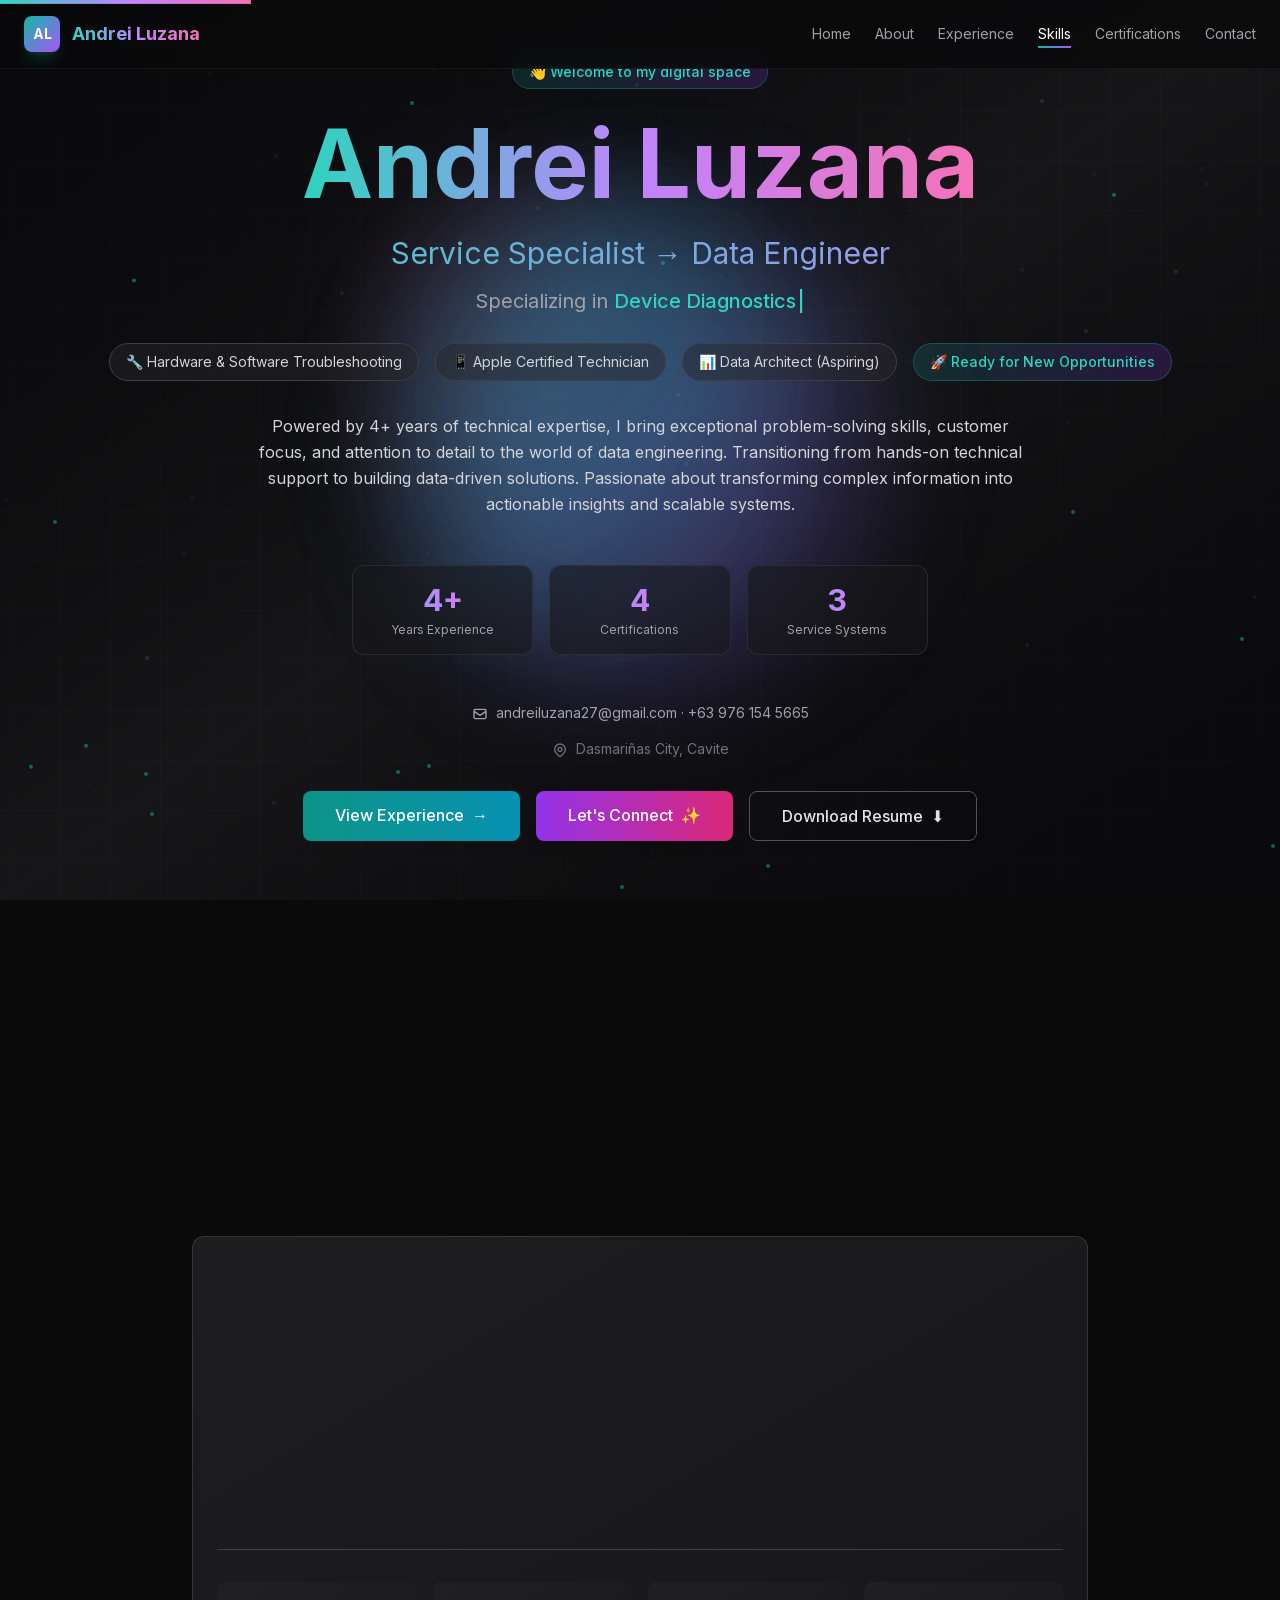
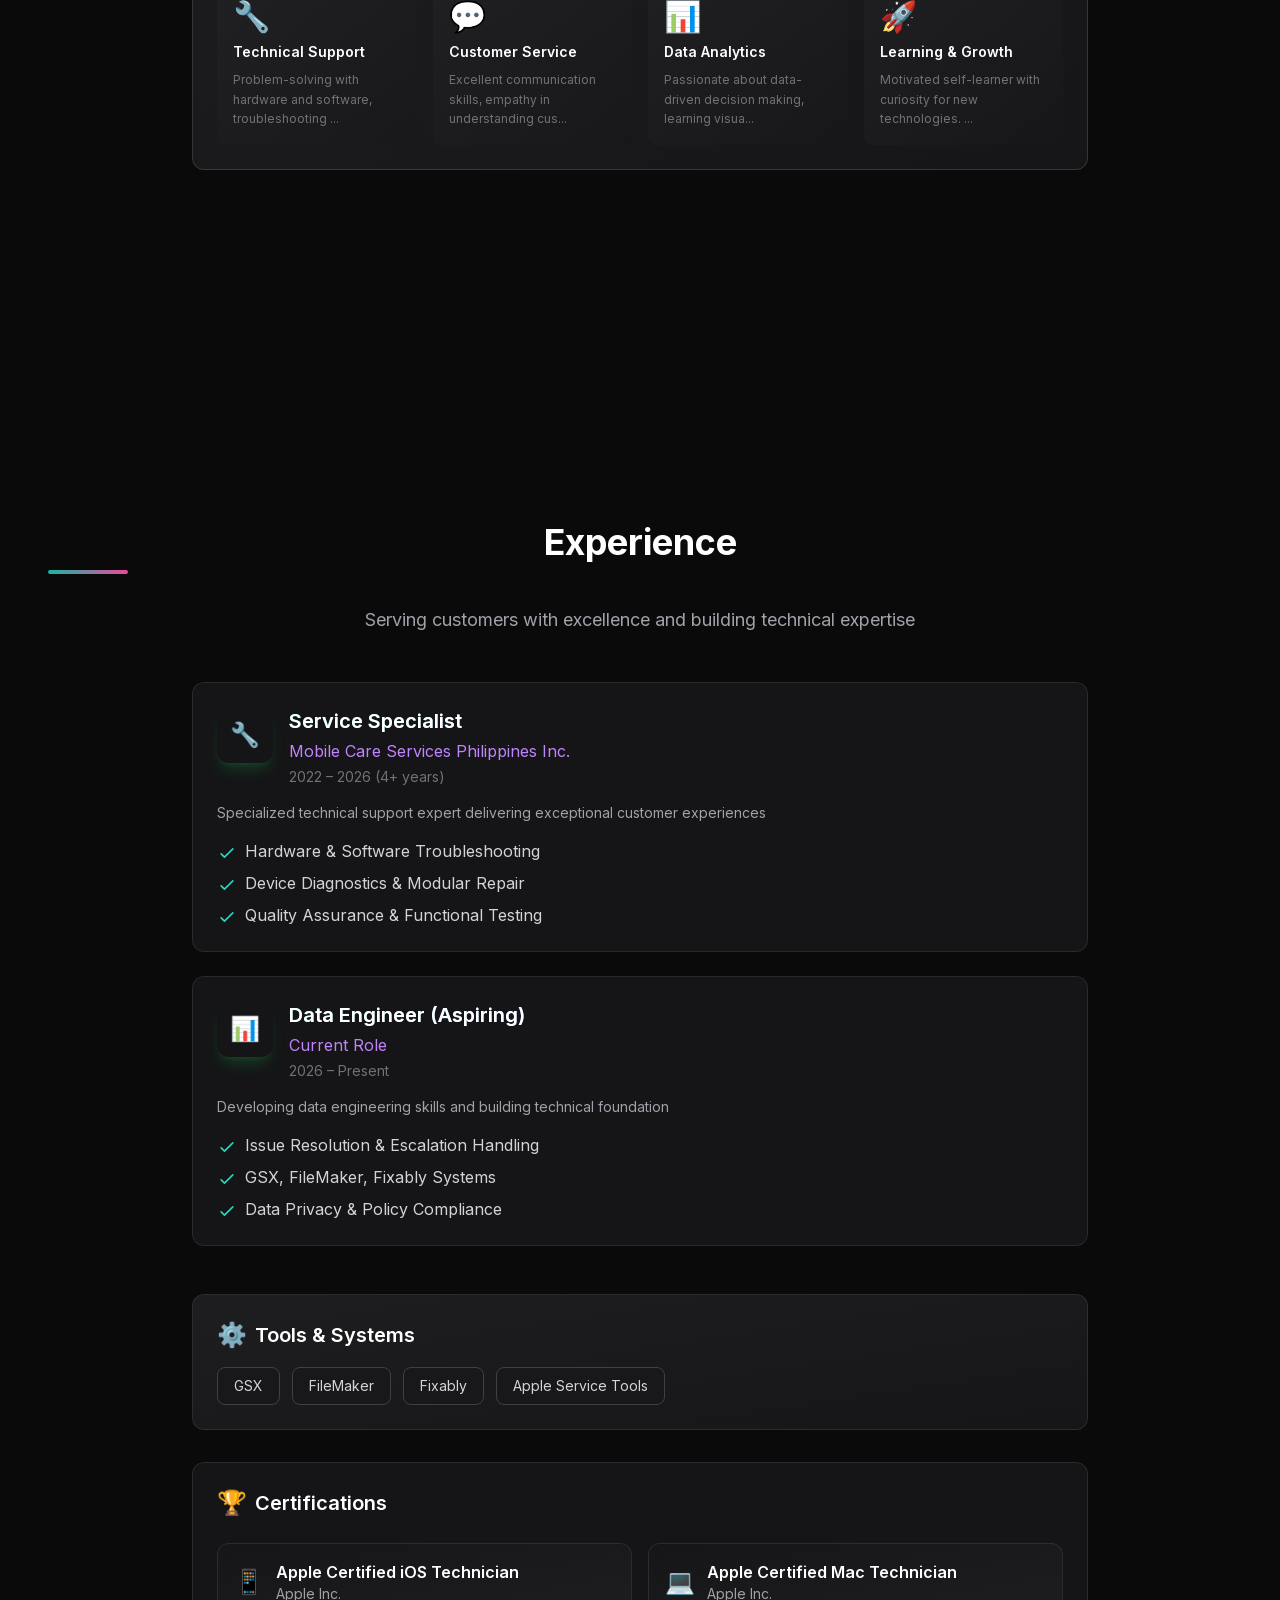
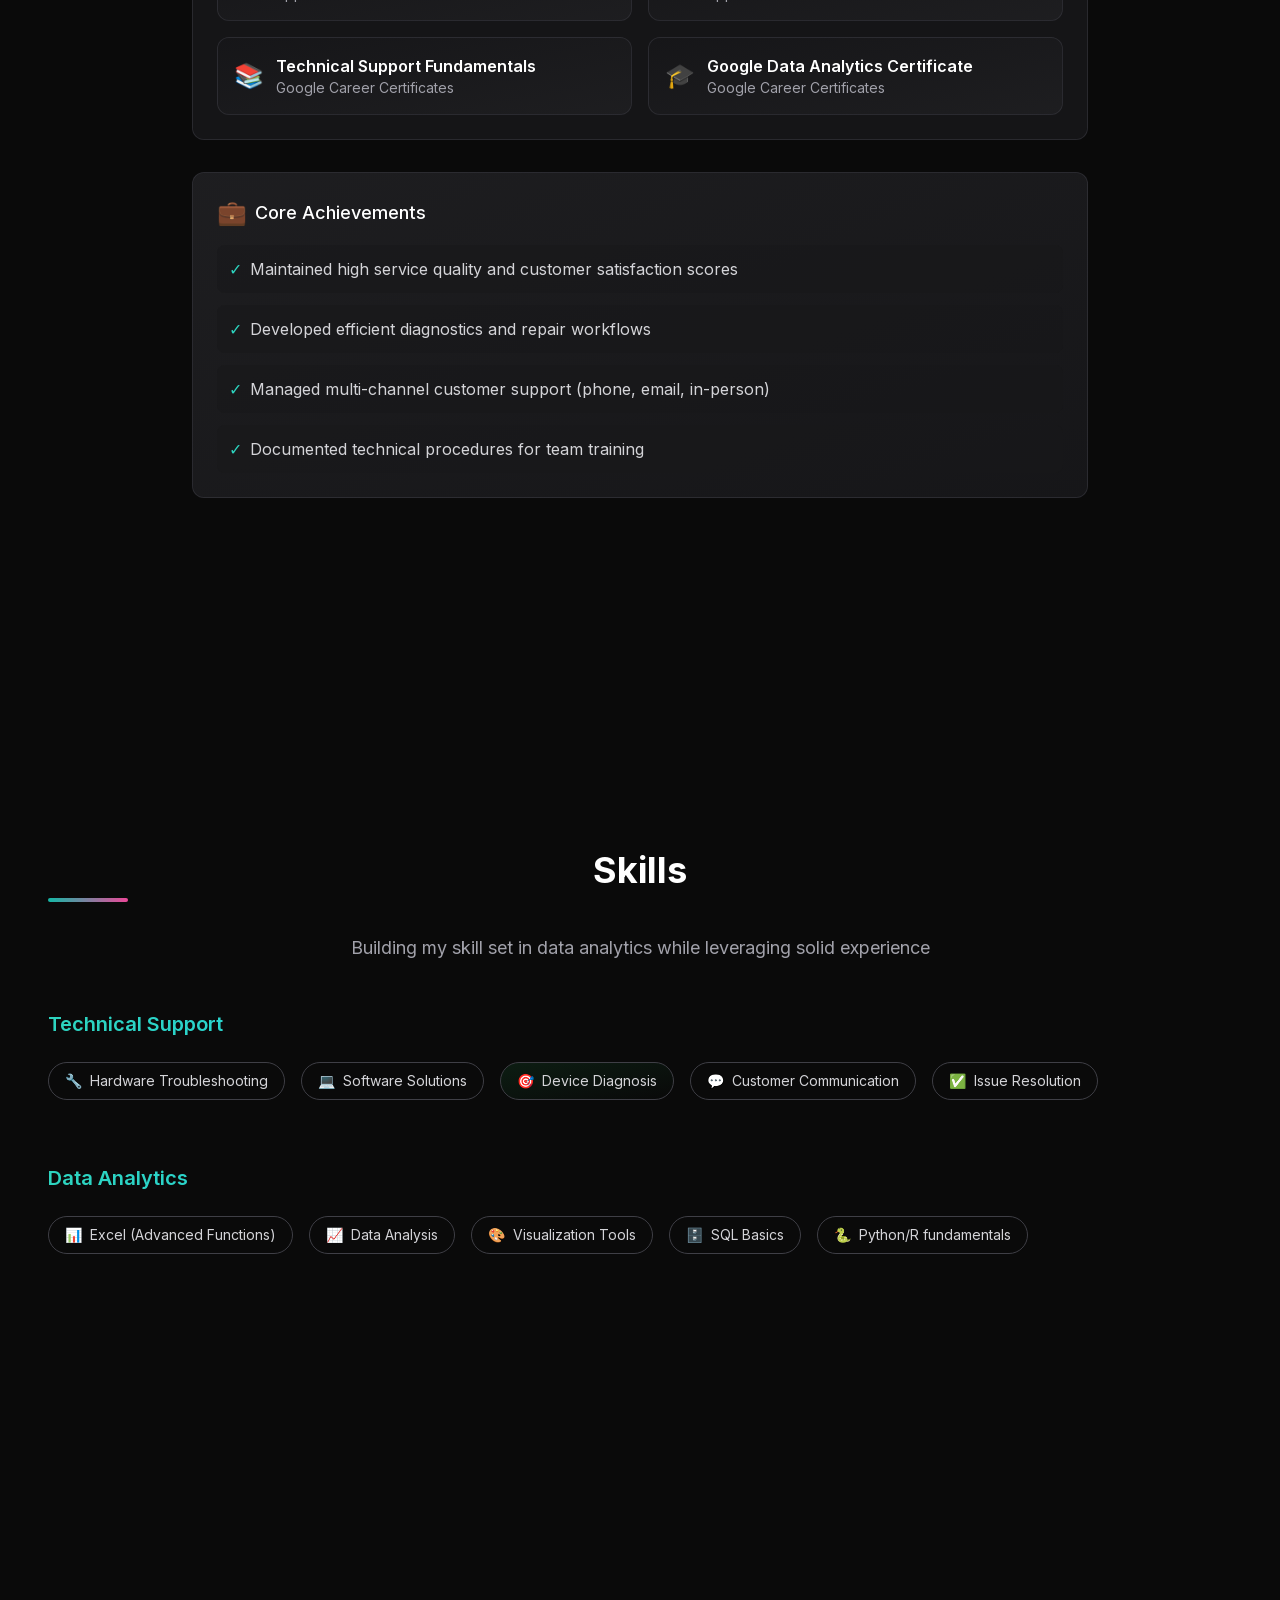
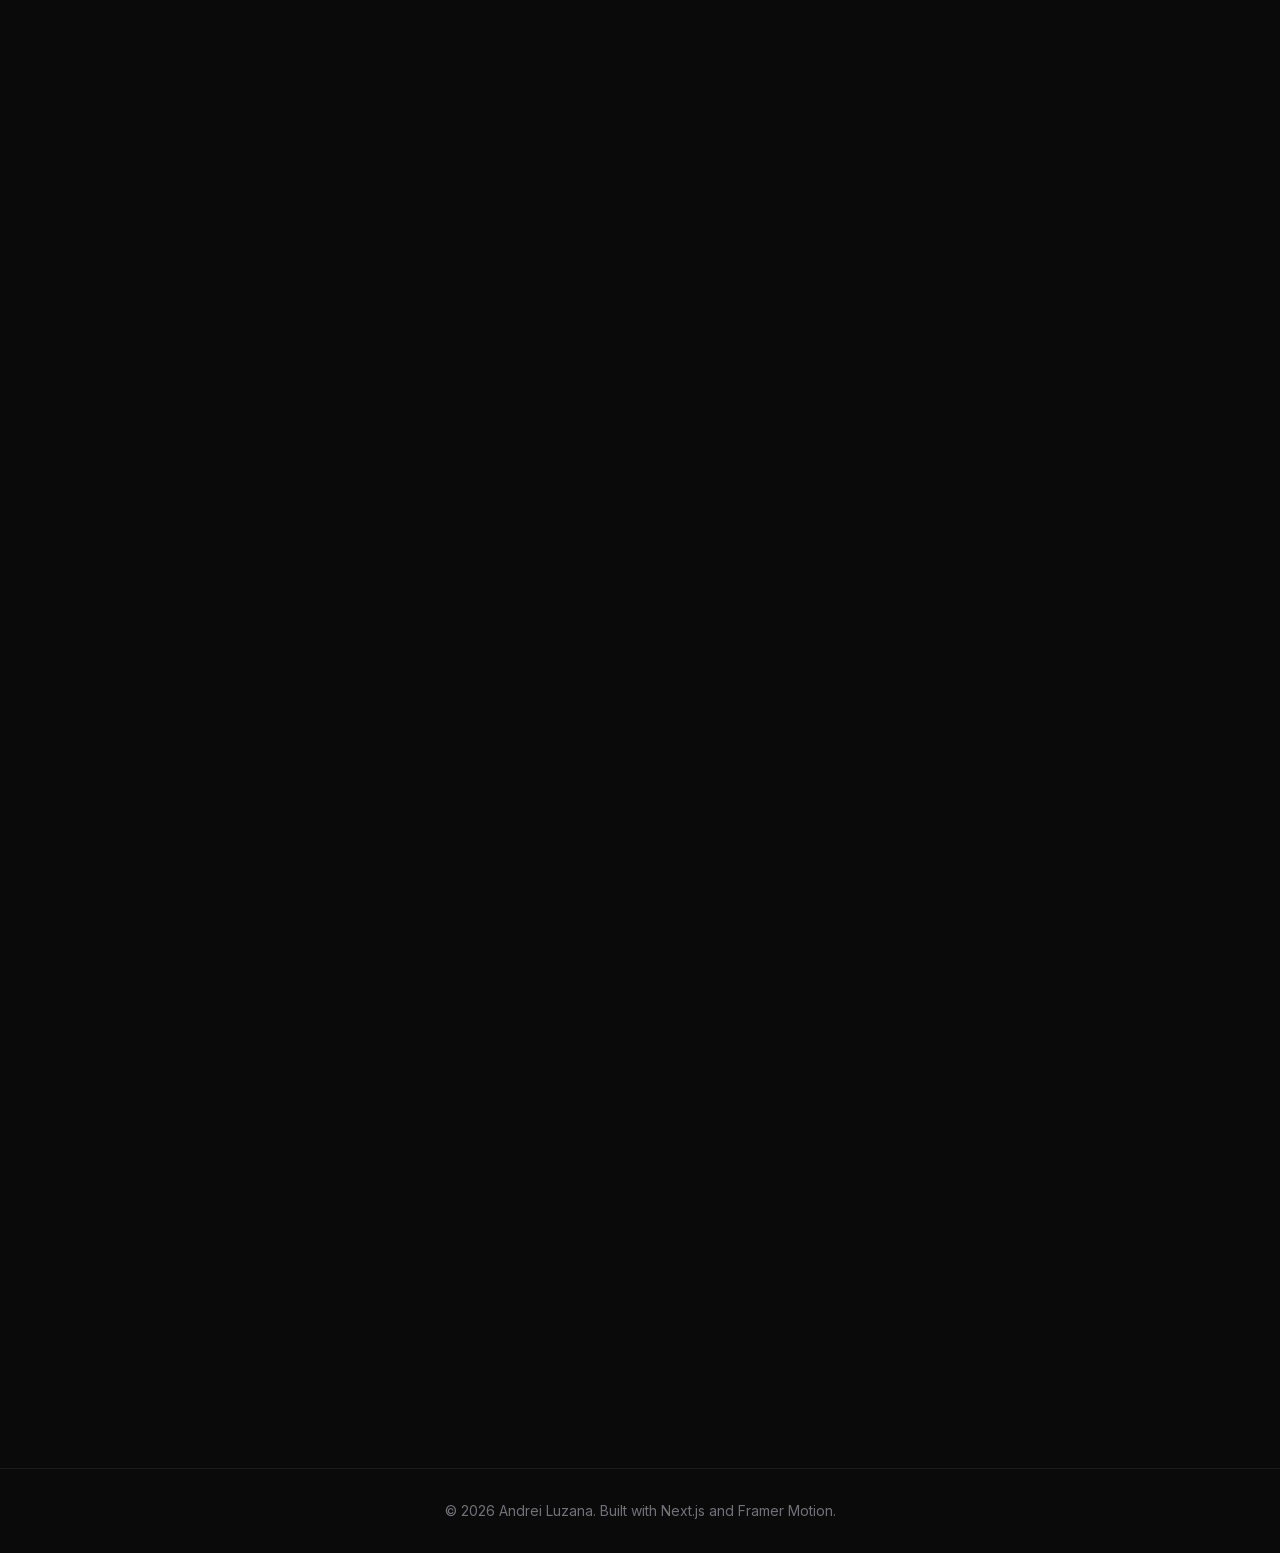
<file: index.html>
<!DOCTYPE html><html lang="en"><head><meta charSet="utf-8"/><meta name="viewport" content="width=device-width, initial-scale=1"/><link rel="stylesheet" href="/_next/static/css/fa9ba21f06f648cc.css" data-precedence="next"/><link rel="preload" as="script" fetchPriority="low" href="/_next/static/chunks/webpack-2bbb30198ae07ebc.js"/><script src="/_next/static/chunks/fd9d1056-00bb33a35b5f8051.js" async=""></script><script src="/_next/static/chunks/23-bde6ee79b5543bf7.js" async=""></script><script src="/_next/static/chunks/main-app-6b9b7f44d5865bee.js" async=""></script><script src="/_next/static/chunks/270-ac3853f985d77d76.js" async=""></script><script src="/_next/static/chunks/app/page-4973dd1c138834e3.js" async=""></script><title>Andrei Luzana - Technical Support &amp; Data Analytics</title><meta name="description" content="Portfolio showcasing work experience in technical support, service quality, and upcoming transition to data analytics"/><link rel="icon" href="/icon.svg?10e251a02fc9eb93" type="image/svg+xml" sizes="any"/><script src="/_next/static/chunks/polyfills-78c92fac7aa8fdd8.js" noModule=""></script></head><body class="__className_d8ebd1"><main class="min-h-screen"><div aria-hidden="true" class="fixed top-0 left-0 right-0 h-1 z-[60] origin-left bg-gradient-to-r from-teal-400 via-purple-400 to-pink-400" style="transform:scaleX(0)"></div><nav class="fixed top-0 left-0 right-0 z-50 bg-zinc-950/80 backdrop-blur-md border-b border-zinc-800/50"><div class="container flex items-center justify-between py-4"><button class="flex items-center gap-3 group" aria-label="Back to top"><span class="w-9 h-9 rounded-lg bg-gradient-to-br from-teal-500 to-purple-500 flex items-center justify-center text-sm font-bold text-white shadow-lg shadow-teal-500/20 transition-transform duration-300 group-hover:rotate-6 group-hover:scale-110">AL</span><span class="hidden sm:block text-lg font-bold gradient-text">Andrei Luzana</span></button><div class="hidden md:flex items-center gap-6"><button class="text-sm transition-colors duration-300 relative group text-white">Home<span class="absolute -bottom-1 left-0 h-0.5 bg-gradient-to-r from-teal-500 to-purple-500 transition-all duration-300 w-full"></span></button><button class="text-sm transition-colors duration-300 relative group text-zinc-400 hover:text-white">About<span class="absolute -bottom-1 left-0 h-0.5 bg-gradient-to-r from-teal-500 to-purple-500 transition-all duration-300 w-0 group-hover:w-full"></span></button><button class="text-sm transition-colors duration-300 relative group text-zinc-400 hover:text-white">Experience<span class="absolute -bottom-1 left-0 h-0.5 bg-gradient-to-r from-teal-500 to-purple-500 transition-all duration-300 w-0 group-hover:w-full"></span></button><button class="text-sm transition-colors duration-300 relative group text-zinc-400 hover:text-white">Skills<span class="absolute -bottom-1 left-0 h-0.5 bg-gradient-to-r from-teal-500 to-purple-500 transition-all duration-300 w-0 group-hover:w-full"></span></button><button class="text-sm transition-colors duration-300 relative group text-zinc-400 hover:text-white">Certifications<span class="absolute -bottom-1 left-0 h-0.5 bg-gradient-to-r from-teal-500 to-purple-500 transition-all duration-300 w-0 group-hover:w-full"></span></button><button class="text-sm transition-colors duration-300 relative group text-zinc-400 hover:text-white">Contact<span class="absolute -bottom-1 left-0 h-0.5 bg-gradient-to-r from-teal-500 to-purple-500 transition-all duration-300 w-0 group-hover:w-full"></span></button></div><button class="md:hidden p-2 text-zinc-300 hover:text-white" aria-label="Toggle menu" aria-expanded="false"><svg class="w-6 h-6" fill="none" stroke="currentColor" viewBox="0 0 24 24"><path stroke-linecap="round" stroke-linejoin="round" stroke-width="2" d="M4 6h16M4 12h16M4 18h16"></path></svg></button></div></nav><section id="hero" style="opacity:0"><section class="min-h-screen flex items-center justify-center relative overflow-hidden" style="opacity:0"><div class="fixed inset-0 pointer-events-none overflow-hidden z-0"><div class="absolute inset-0 bg-gradient-to-br from-zinc-950 via-zinc-900/50 to-zinc-950"></div><div class="absolute inset-0"><div class="absolute rounded-full bg-gradient-to-br from-purple-500/30 opacity-50 blur-3xl" style="width:400px;height:500px;transform:translateX(-200px) translateY(-250px)"></div><div class="absolute rounded-full bg-gradient-to-br from-cyan-500/30 opacity-50 blur-3xl" style="width:300px;height:400px;transform:translateX(-150px) translateY(-200px)"></div><div class="absolute rounded-full bg-gradient-to-br from-teal-500/25 opacity-50 blur-3xl" style="width:350px;height:450px;transform:translateX(-175px) translateY(-225px)"></div><div class="absolute rounded-full bg-gradient-to-br from-pink-500/25 opacity-50 blur-3xl" style="width:250px;height:350px;transform:translateX(-125px) translateY(-175px)"></div></div><div class="absolute -inset-10 opacity-20" style="background-image:linear-gradient(rgba(20, 184, 166, 0.1) 1px, transparent 1px),
            linear-gradient(90deg, rgba(20, 184, 166, 0.1) 1px, transparent 1px);background-size:50px 50px;transform:none"></div><div class="absolute inset-0"></div><div class="absolute w-96 h-96 rounded-full bg-gradient-to-br from-teal-500/20 to-purple-500/20 blur-3xl pointer-events-none" style="transform:translateX(-192px) translateY(-192px)"></div></div><div class="container text-center px-6 relative z-10"><div class="inline-block mb-8 fade-in" style="opacity:0;transform:translateY(20px)"><span class="px-4 py-2 bg-gradient-to-r from-teal-600/20 to-purple-600/20 border border-teal-500/30 rounded-full text-teal-400 text-sm font-medium animate-pulse">👋 Welcome to my digital space</span></div><h1 class="text-5xl md:text-7xl lg:text-8xl font-bold mb-6 fade-in" style="opacity:0;filter:blur(10px);transform:translateY(40px)"><span class="gradient-text">Andrei Luzana</span></h1><p class="text-2xl md:text-3xl text-transparent bg-clip-text bg-gradient-to-r from-teal-400 to-purple-400 mb-4 fade-in" style="opacity:0;transform:translateY(40px)">Service Specialist → Data Engineer</p><p class="text-lg md:text-xl text-zinc-400 mb-6 h-8" style="opacity:0">Specializing in <span class="text-teal-400 font-medium"><span class="animate-blink ml-0.5">|</span></span></p><div class="flex flex-wrap justify-center gap-4 mb-8 fade-in" style="opacity:0;transform:translateY(20px)"><span class="px-4 py-2 bg-zinc-800/50 border border-zinc-700 rounded-full text-zinc-300 text-sm">🔧 Hardware &amp; Software Troubleshooting</span><span class="px-4 py-2 bg-zinc-800/50 border border-zinc-700 rounded-full text-zinc-300 text-sm">📱 Apple Certified Technician</span><span class="px-4 py-2 bg-zinc-800/50 border border-zinc-700 rounded-full text-zinc-300 text-sm">📊 Data Architect (Aspiring)</span><span class="px-4 py-2 bg-gradient-to-r from-teal-600/20 to-purple-600/20 border border-teal-500/30 rounded-full text-teal-400 text-sm font-medium">🚀 Ready for New Opportunities</span></div><p class="text-base text-zinc-300 max-w-3xl mx-auto mb-12 leading-relaxed fade-in" style="opacity:0;transform:translateY(20px)">Powered by 4+ years of technical expertise, I bring exceptional problem-solving skills, customer focus, and attention to detail to the world of data engineering. Transitioning from hands-on technical support to building data-driven solutions. Passionate about transforming complex information into actionable insights and scalable systems.</p><div class="grid grid-cols-3 gap-4 max-w-xl mx-auto mb-12" style="opacity:0;transform:translateY(20px)"><div class="rounded-xl bg-zinc-900/60 border border-zinc-700/50 py-4 backdrop-blur-sm"><div class="text-3xl font-bold gradient-text"><span>0<!-- -->+</span></div><div class="text-xs text-zinc-400 mt-1">Years Experience</div></div><div class="rounded-xl bg-zinc-900/60 border border-zinc-700/50 py-4 backdrop-blur-sm"><div class="text-3xl font-bold gradient-text"><span>0</span></div><div class="text-xs text-zinc-400 mt-1">Certifications</div></div><div class="rounded-xl bg-zinc-900/60 border border-zinc-700/50 py-4 backdrop-blur-sm"><div class="text-3xl font-bold gradient-text"><span>0</span></div><div class="text-xs text-zinc-400 mt-1">Service Systems</div></div></div><div class="mb-8 fade-in" style="opacity:0;transform:translateY(20px)"><p class="text-sm text-zinc-400 mb-4"><svg class="inline-block w-4 h-4 mr-2" fill="none" stroke="currentColor" viewBox="0 0 24 24"><path stroke-linecap="round" stroke-linejoin="round" stroke-width="2" d="M3 8l7.89 5.26a2 2 0 002.22 0L21 8M5 19h14a2 2 0 002-2V7a2 2 0 00-2-2H5a2 2 0 00-2 2v10a2 2 0 002 2z"></path></svg>andreiluzana27@gmail.com<!-- --> · <!-- -->+63 976 154 5665</p><p class="text-sm text-zinc-500"><svg class="inline-block w-4 h-4 mr-2" fill="none" stroke="currentColor" viewBox="0 0 24 24"><path stroke-linecap="round" stroke-linejoin="round" stroke-width="2" d="M17.657 16.657L13.414 20.9a1.998 1.998 0 01-2.827 0l-4.244-4.243a8 8 0 1111.314 0z"></path><path stroke-linecap="round" stroke-linejoin="round" stroke-width="2" d="M15 11a3 3 0 11-6 0 3 3 0 016 0z"></path></svg>Dasmariñas City, Cavite</p></div><div class="flex flex-col sm:flex-row gap-4 justify-center fade-in" style="opacity:0;transform:translateY(20px)"><a href="#experience" class="btn btn-primary relative group" tabindex="0"><span class="relative z-10">View Experience<span class="inline-block ml-2 transition-transform group-hover:translate-x-1">→</span></span></a><a href="#contact" class="btn btn-secondary relative group" tabindex="0"><span class="relative z-10">Let&#x27;s Connect<span class="inline-block ml-2 transition-transform group-hover:translate-x-1">✨</span></span></a><a href="/resume.pdf" download="" class="btn border border-zinc-600 text-zinc-200 hover:border-teal-500 hover:text-white relative group" tabindex="0"><span class="relative z-10">Download Resume<span class="inline-block ml-2 transition-transform group-hover:translate-y-0.5">⬇</span></span></a></div></div><div class="absolute bottom-8 left-1/2 transform -translate-x-1/2"><svg class="w-6 h-6 text-zinc-500" fill="none" stroke="currentColor" viewBox="0 0 24 24"><path stroke-linecap="round" stroke-linejoin="round" stroke-width="2" d="M19 14l-7 7m0 0l-7-7m7 7V3"></path></svg></div></section></section><section id="about" class="container" style="opacity:0;transform:translateY(40px)"><div class="py-20 relative overflow-hidden"><div class="fixed inset-0 pointer-events-none overflow-hidden z-0"><div class="absolute inset-0 bg-gradient-to-br from-zinc-950 via-zinc-900/50 to-zinc-950"></div><div class="absolute inset-0"><div class="absolute rounded-full bg-gradient-to-br from-purple-500/30 opacity-50 blur-3xl" style="width:400px;height:500px;transform:translateX(-200px) translateY(-250px)"></div><div class="absolute rounded-full bg-gradient-to-br from-cyan-500/30 opacity-50 blur-3xl" style="width:300px;height:400px;transform:translateX(-150px) translateY(-200px)"></div><div class="absolute rounded-full bg-gradient-to-br from-teal-500/25 opacity-50 blur-3xl" style="width:350px;height:450px;transform:translateX(-175px) translateY(-225px)"></div><div class="absolute rounded-full bg-gradient-to-br from-pink-500/25 opacity-50 blur-3xl" style="width:250px;height:350px;transform:translateX(-125px) translateY(-175px)"></div></div><div class="absolute -inset-10 opacity-20" style="background-image:linear-gradient(rgba(20, 184, 166, 0.1) 1px, transparent 1px),
            linear-gradient(90deg, rgba(20, 184, 166, 0.1) 1px, transparent 1px);background-size:50px 50px;transform:none"></div><div class="absolute inset-0"></div><div class="absolute w-96 h-96 rounded-full bg-gradient-to-br from-teal-500/20 to-purple-500/20 blur-3xl pointer-events-none" style="transform:translateX(-192px) translateY(-192px)"></div></div><div class="container relative z-10"><h2 class="section-title text-center" style="opacity:0;transform:translateY(40px)">About Me</h2><p class="text-center text-zinc-400 text-lg mb-12 max-w-2xl mx-auto" style="opacity:0">The intersection of technical expertise and analytical thinking</p><div class="max-w-4xl mx-auto"><div class="card bg-gradient-to-br from-zinc-800/50 to-zinc-900/50 border-zinc-600/50" style="opacity:0;transform:translateY(30px) rotateX(10deg)"><div class="space-y-6"><p class="text-zinc-300 leading-relaxed mb-6" style="opacity:0;transform:translateX(-20px)">Hello! I&#x27;m a data analyst in the making, transitioning from a background in technical support and customer service. My journey into data analytics is driven by curiosity and a passion for uncovering patterns and insights that can drive better decisions.</p><p class="text-zinc-300 leading-relaxed mb-6" style="opacity:0;transform:translateX(-20px)">Working in Apple Authorized Service Provider helped me develop strong problem-solving skills, attention to detail, and a customer-first mindset - all of which translate well to data analysis and compliance work.</p><p class="text-zinc-300 leading-relaxed" style="opacity:0;transform:translateX(-20px)">Currently expanding my skills in data visualization, Excel, SQL, and business analytics through hands-on projects and online courses. I believe in continuous learning and applying new skills to solve real-world problems.</p></div><div class="grid grid-cols-2 md:grid-cols-4 gap-4 mt-8 pt-8 border-t border-zinc-700"><div class="bg-gradient-to-br p-4 rounded-lg hover:shadow-lg hover:shadow-teal-500/20 transition-all duration-500 hover:-translate-y-1 hover:border-teal-500/30 group cursor-default perspective-1000" style="opacity:0;transform:scale(0.9) rotateX(10deg)"><div class="text-3xl mb-2">🔧</div><h3 class="text-sm font-semibold text-white mb-2 group-hover:text-teal-400 transition-colors">Technical Support</h3><p class="text-xs text-zinc-500 leading-relaxed">Problem-solving with hardware and software, troubleshooting <!-- -->...</p></div><div class="bg-gradient-to-br p-4 rounded-lg hover:shadow-lg hover:shadow-teal-500/20 transition-all duration-500 hover:-translate-y-1 hover:border-teal-500/30 group cursor-default perspective-1000" style="opacity:0;transform:scale(0.9) rotateX(10deg)"><div class="text-3xl mb-2">💬</div><h3 class="text-sm font-semibold text-white mb-2 group-hover:text-teal-400 transition-colors">Customer Service</h3><p class="text-xs text-zinc-500 leading-relaxed">Excellent communication skills, empathy in understanding cus<!-- -->...</p></div><div class="bg-gradient-to-br p-4 rounded-lg hover:shadow-lg hover:shadow-teal-500/20 transition-all duration-500 hover:-translate-y-1 hover:border-teal-500/30 group cursor-default perspective-1000" style="opacity:0;transform:scale(0.9) rotateX(10deg)"><div class="text-3xl mb-2">📊</div><h3 class="text-sm font-semibold text-white mb-2 group-hover:text-teal-400 transition-colors">Data Analytics</h3><p class="text-xs text-zinc-500 leading-relaxed">Passionate about data-driven decision making, learning visua<!-- -->...</p></div><div class="bg-gradient-to-br p-4 rounded-lg hover:shadow-lg hover:shadow-teal-500/20 transition-all duration-500 hover:-translate-y-1 hover:border-teal-500/30 group cursor-default perspective-1000" style="opacity:0;transform:scale(0.9) rotateX(10deg)"><div class="text-3xl mb-2">🚀</div><h3 class="text-sm font-semibold text-white mb-2 group-hover:text-teal-400 transition-colors">Learning &amp; Growth</h3><p class="text-xs text-zinc-500 leading-relaxed">Motivated self-learner with curiosity for new technologies. <!-- -->...</p></div></div></div></div></div></div></section><section id="experience" class="container" style="opacity:0;transform:translateY(40px)"><div class="py-20 relative overflow-hidden"><div class="fixed inset-0 pointer-events-none overflow-hidden z-0"><div class="absolute inset-0 bg-gradient-to-br from-zinc-950 via-zinc-900/50 to-zinc-950"></div><div class="absolute inset-0"><div class="absolute rounded-full bg-gradient-to-br from-purple-500/30 opacity-50 blur-3xl" style="width:400px;height:500px;transform:translateX(-200px) translateY(-250px)"></div><div class="absolute rounded-full bg-gradient-to-br from-cyan-500/30 opacity-50 blur-3xl" style="width:300px;height:400px;transform:translateX(-150px) translateY(-200px)"></div><div class="absolute rounded-full bg-gradient-to-br from-teal-500/25 opacity-50 blur-3xl" style="width:350px;height:450px;transform:translateX(-175px) translateY(-225px)"></div><div class="absolute rounded-full bg-gradient-to-br from-pink-500/25 opacity-50 blur-3xl" style="width:250px;height:350px;transform:translateX(-125px) translateY(-175px)"></div></div><div class="absolute -inset-10 opacity-20" style="background-image:linear-gradient(rgba(20, 184, 166, 0.1) 1px, transparent 1px),
            linear-gradient(90deg, rgba(20, 184, 166, 0.1) 1px, transparent 1px);background-size:50px 50px;transform:none"></div><div class="absolute inset-0"></div><div class="absolute w-96 h-96 rounded-full bg-gradient-to-br from-teal-500/20 to-purple-500/20 blur-3xl pointer-events-none" style="transform:translateX(-192px) translateY(-192px)"></div></div><div class="container relative z-10"><h2 class="section-title text-center" style="opacity:0;transform:translateY(40px)">Experience</h2><p class="text-center text-zinc-400 text-lg mb-12 max-w-2xl mx-auto" style="opacity:0">Serving customers with excellence and building technical expertise</p><div class="max-w-4xl mx-auto"><div class="space-y-6"><div class="card" style="opacity:0;transform:translateY(50px) rotateX(10deg)"><div class="flex items-start gap-4 mb-4"><div class="w-14 h-14 bg-gradient-to-br rounded-xl flex items-center justify-center text-2xl shadow-lg shadow-green-500/20">🔧</div><div class="flex-1"><h3 class="text-xl font-semibold text-white mb-1 gradient-text">Service Specialist</h3><p class="text-purple-400">Mobile Care Services Philippines Inc.</p><p class="text-sm text-zinc-500 mt-1">2022 – 2026 (4+ years)</p></div></div><p class="text-zinc-400 text-sm mb-4">Specialized technical support expert delivering exceptional customer experiences</p><ul class="space-y-2"><li class="text-zinc-300 flex items-start group cursor-default" style="opacity:0;transform:translateX(-20px)"><span class="text-teal-400 mr-2 mt-1"><svg class="w-5 h-5" fill="none" stroke="currentColor" viewBox="0 0 24 24"><path stroke-linecap="round" stroke-linejoin="round" stroke-width="2" d="M5 13l4 4L19 7"></path></svg></span>Hardware &amp; Software Troubleshooting</li><li class="text-zinc-300 flex items-start group cursor-default" style="opacity:0;transform:translateX(-20px)"><span class="text-teal-400 mr-2 mt-1"><svg class="w-5 h-5" fill="none" stroke="currentColor" viewBox="0 0 24 24"><path stroke-linecap="round" stroke-linejoin="round" stroke-width="2" d="M5 13l4 4L19 7"></path></svg></span>Device Diagnostics &amp; Modular Repair</li><li class="text-zinc-300 flex items-start group cursor-default" style="opacity:0;transform:translateX(-20px)"><span class="text-teal-400 mr-2 mt-1"><svg class="w-5 h-5" fill="none" stroke="currentColor" viewBox="0 0 24 24"><path stroke-linecap="round" stroke-linejoin="round" stroke-width="2" d="M5 13l4 4L19 7"></path></svg></span>Quality Assurance &amp; Functional Testing</li></ul></div><div class="card" style="opacity:0;transform:translateY(50px) rotateX(10deg)"><div class="flex items-start gap-4 mb-4"><div class="w-14 h-14 bg-gradient-to-br rounded-xl flex items-center justify-center text-2xl shadow-lg shadow-green-500/20">📊</div><div class="flex-1"><h3 class="text-xl font-semibold text-white mb-1 gradient-text">Data Engineer (Aspiring)</h3><p class="text-purple-400">Current Role</p><p class="text-sm text-zinc-500 mt-1">2026 – Present</p></div></div><p class="text-zinc-400 text-sm mb-4">Developing data engineering skills and building technical foundation</p><ul class="space-y-2"><li class="text-zinc-300 flex items-start group cursor-default" style="opacity:0;transform:translateX(-20px)"><span class="text-teal-400 mr-2 mt-1"><svg class="w-5 h-5" fill="none" stroke="currentColor" viewBox="0 0 24 24"><path stroke-linecap="round" stroke-linejoin="round" stroke-width="2" d="M5 13l4 4L19 7"></path></svg></span>Issue Resolution &amp; Escalation Handling</li><li class="text-zinc-300 flex items-start group cursor-default" style="opacity:0;transform:translateX(-20px)"><span class="text-teal-400 mr-2 mt-1"><svg class="w-5 h-5" fill="none" stroke="currentColor" viewBox="0 0 24 24"><path stroke-linecap="round" stroke-linejoin="round" stroke-width="2" d="M5 13l4 4L19 7"></path></svg></span>GSX, FileMaker, Fixably Systems</li><li class="text-zinc-300 flex items-start group cursor-default" style="opacity:0;transform:translateX(-20px)"><span class="text-teal-400 mr-2 mt-1"><svg class="w-5 h-5" fill="none" stroke="currentColor" viewBox="0 0 24 24"><path stroke-linecap="round" stroke-linejoin="round" stroke-width="2" d="M5 13l4 4L19 7"></path></svg></span>Data Privacy &amp; Policy Compliance</li></ul></div></div><div class="mt-12 card bg-gradient-to-br from-zinc-800/50 to-zinc-900/50 border-gradient-to-br from-purple-500/30 to-pink-500/30 perspective-1000" style="opacity:0;transform:translateY(30px)"><h3 class="text-xl font-semibold text-white mb-4 flex items-center gap-2"><span class="text-2xl">⚙️</span>Tools &amp; Systems</h3><div class="flex flex-wrap gap-3"><span class="px-4 py-2 bg-zinc-900/80 border border-zinc-700 rounded-lg text-sm text-zinc-300 hover:border-teal-500 hover:text-teal-400 transition-all duration-300 hover:scale-105 hover:shadow-lg hover:shadow-teal-500/20">GSX</span><span class="px-4 py-2 bg-zinc-900/80 border border-zinc-700 rounded-lg text-sm text-zinc-300 hover:border-teal-500 hover:text-teal-400 transition-all duration-300 hover:scale-105 hover:shadow-lg hover:shadow-teal-500/20">FileMaker</span><span class="px-4 py-2 bg-zinc-900/80 border border-zinc-700 rounded-lg text-sm text-zinc-300 hover:border-teal-500 hover:text-teal-400 transition-all duration-300 hover:scale-105 hover:shadow-lg hover:shadow-teal-500/20">Fixably</span><span class="px-4 py-2 bg-zinc-900/80 border border-zinc-700 rounded-lg text-sm text-zinc-300 hover:border-teal-500 hover:text-teal-400 transition-all duration-300 hover:scale-105 hover:shadow-lg hover:shadow-teal-500/20">Apple Service Tools</span></div></div><div class="mt-8 card perspective-1000" style="opacity:0;transform:translateY(30px)"><h3 class="text-xl font-semibold text-white mb-6 flex items-center gap-2"><span class="text-2xl">🏆</span>Certifications</h3><div class="grid md:grid-cols-2 gap-4"><div class="bg-gradient-to-br from-zinc-900/50 to-zinc-800/50 rounded-xl p-4 hover:shadow-lg hover:shadow-purple-500/20 transition-all duration-300 hover:-translate-y-1 cursor-default border border-zinc-700/50 perspective-1000" style="opacity:0;transform:scale(0.9) rotateX(15deg)"><div class="flex items-center gap-3"><div class="text-2xl">📱</div><div><h4 class="font-semibold text-white">Apple Certified iOS Technician</h4><p class="text-sm text-zinc-400">Apple Inc.</p></div></div></div><div class="bg-gradient-to-br from-zinc-900/50 to-zinc-800/50 rounded-xl p-4 hover:shadow-lg hover:shadow-purple-500/20 transition-all duration-300 hover:-translate-y-1 cursor-default border border-zinc-700/50 perspective-1000" style="opacity:0;transform:scale(0.9) rotateX(15deg)"><div class="flex items-center gap-3"><div class="text-2xl">💻</div><div><h4 class="font-semibold text-white">Apple Certified Mac Technician</h4><p class="text-sm text-zinc-400">Apple Inc.</p></div></div></div><div class="bg-gradient-to-br from-zinc-900/50 to-zinc-800/50 rounded-xl p-4 hover:shadow-lg hover:shadow-purple-500/20 transition-all duration-300 hover:-translate-y-1 cursor-default border border-zinc-700/50 perspective-1000" style="opacity:0;transform:scale(0.9) rotateX(15deg)"><div class="flex items-center gap-3"><div class="text-2xl">📚</div><div><h4 class="font-semibold text-white">Technical Support Fundamentals</h4><p class="text-sm text-zinc-400">Google Career Certificates</p></div></div></div><div class="bg-gradient-to-br from-zinc-900/50 to-zinc-800/50 rounded-xl p-4 hover:shadow-lg hover:shadow-purple-500/20 transition-all duration-300 hover:-translate-y-1 cursor-default border border-zinc-700/50 perspective-1000" style="opacity:0;transform:scale(0.9) rotateX(15deg)"><div class="flex items-center gap-3"><div class="text-2xl">🎓</div><div><h4 class="font-semibold text-white">Google Data Analytics Certificate</h4><p class="text-sm text-zinc-400">Google Career Certificates</p></div></div></div></div></div><div class="mt-8 grid gap-6" style="opacity:0;transform:translateY(30px)"><div class="card bg-gradient-to-br from-zinc-800/50 to-zinc-900/50 border border-zinc-700/50 perspective-1000"><h4 class="text-lg font-medium text-white mb-4 flex items-center gap-2"><span class="text-2xl">💼</span>Core Achievements</h4><div class="space-y-3"><div class="flex items-center gap-2 text-zinc-300 bg-zinc-900/50 p-3 rounded-lg" style="cursor:default;opacity:0;transform:translateX(-20px)"><span class="text-teal-400">✓</span><span>Maintained high service quality and customer satisfaction scores</span></div><div class="flex items-center gap-2 text-zinc-300 bg-zinc-900/50 p-3 rounded-lg" style="cursor:default;opacity:0;transform:translateX(-20px)"><span class="text-teal-400">✓</span><span>Developed efficient diagnostics and repair workflows</span></div><div class="flex items-center gap-2 text-zinc-300 bg-zinc-900/50 p-3 rounded-lg" style="cursor:default;opacity:0;transform:translateX(-20px)"><span class="text-teal-400">✓</span><span>Managed multi-channel customer support (phone, email, in-person)</span></div><div class="flex items-center gap-2 text-zinc-300 bg-zinc-900/50 p-3 rounded-lg" style="cursor:default;opacity:0;transform:translateX(-20px)"><span class="text-teal-400">✓</span><span>Documented technical procedures for team training</span></div></div></div></div></div></div></div></section><section id="skills" class="container" style="opacity:0;transform:translateY(40px)"><div class="py-20 relative overflow-hidden"><div class="fixed inset-0 pointer-events-none overflow-hidden z-0"><div class="absolute inset-0 bg-gradient-to-br from-zinc-950 via-zinc-900/50 to-zinc-950"></div><div class="absolute inset-0"><div class="absolute rounded-full bg-gradient-to-br from-purple-500/30 opacity-50 blur-3xl" style="width:400px;height:500px;transform:translateX(-200px) translateY(-250px)"></div><div class="absolute rounded-full bg-gradient-to-br from-cyan-500/30 opacity-50 blur-3xl" style="width:300px;height:400px;transform:translateX(-150px) translateY(-200px)"></div><div class="absolute rounded-full bg-gradient-to-br from-teal-500/25 opacity-50 blur-3xl" style="width:350px;height:450px;transform:translateX(-175px) translateY(-225px)"></div><div class="absolute rounded-full bg-gradient-to-br from-pink-500/25 opacity-50 blur-3xl" style="width:250px;height:350px;transform:translateX(-125px) translateY(-175px)"></div></div><div class="absolute -inset-10 opacity-20" style="background-image:linear-gradient(rgba(20, 184, 166, 0.1) 1px, transparent 1px),
            linear-gradient(90deg, rgba(20, 184, 166, 0.1) 1px, transparent 1px);background-size:50px 50px;transform:none"></div><div class="absolute inset-0"></div><div class="absolute w-96 h-96 rounded-full bg-gradient-to-br from-teal-500/20 to-purple-500/20 blur-3xl pointer-events-none" style="transform:translateX(-192px) translateY(-192px)"></div></div><div class="container relative z-10"><h2 class="section-title text-center" style="opacity:0;transform:translateY(40px)">Skills</h2><p class="text-center text-zinc-400 text-lg mb-12 max-w-2xl mx-auto" style="opacity:0">Building my skill set in data analytics while leveraging solid experience</p><div class="space-y-16" style="opacity:0"><div style="opacity:0;transform:translateY(30px)"><h3 class="skill-category bg-gradient-to-r from-teal-400 via-cyan-400 to-blue-400 bg-clip-text text-transparent mb-6">Technical Support</h3><div class="flex flex-wrap gap-4 perspective-1000"><span class="skill-tag bg-gradient-to-br from-red-500/10 hover:from-red-500/30 border-from-red-500/30 hover:shadow-lg hover:from-red-500/40 transition-all duration-300 hover:scale-105 hover:shadow-xl perspective-1000" style="opacity:0;transform:scale(0.9)"><span class="mr-2">🔧</span><span class="text-zinc-300">Hardware Troubleshooting</span></span><span class="skill-tag bg-gradient-to-br from-blue-500/10 hover:from-blue-500/30 border-from-blue-500/30 hover:shadow-lg hover:from-blue-500/40 transition-all duration-300 hover:scale-105 hover:shadow-xl perspective-1000" style="opacity:0;transform:scale(0.9)"><span class="mr-2">💻</span><span class="text-zinc-300">Software Solutions</span></span><span class="skill-tag bg-gradient-to-br from-green-500/10 hover:from-green-500/30 border-from-green-500/30 hover:shadow-lg hover:from-green-500/40 transition-all duration-300 hover:scale-105 hover:shadow-xl perspective-1000" style="opacity:0;transform:scale(0.9)"><span class="mr-2">🎯</span><span class="text-zinc-300">Device Diagnosis</span></span><span class="skill-tag bg-gradient-to-br from-purple-500/10 hover:from-purple-500/30 border-from-purple-500/30 hover:shadow-lg hover:from-purple-500/40 transition-all duration-300 hover:scale-105 hover:shadow-xl perspective-1000" style="opacity:0;transform:scale(0.9)"><span class="mr-2">💬</span><span class="text-zinc-300">Customer Communication</span></span><span class="skill-tag bg-gradient-to-br from-yellow-500/10 hover:from-yellow-500/30 border-from-yellow-500/30 hover:shadow-lg hover:from-yellow-500/40 transition-all duration-300 hover:scale-105 hover:shadow-xl perspective-1000" style="opacity:0;transform:scale(0.9)"><span class="mr-2">✅</span><span class="text-zinc-300">Issue Resolution</span></span></div></div><div style="opacity:0;transform:translateY(30px)"><h3 class="skill-category bg-gradient-to-r from-teal-400 via-cyan-400 to-blue-400 bg-clip-text text-transparent mb-6">Data Analytics</h3><div class="flex flex-wrap gap-4 perspective-1000"><span class="skill-tag bg-gradient-to-br from-teal-500/10 hover:from-teal-500/30 border-from-teal-500/30 hover:shadow-lg hover:from-teal-500/40 transition-all duration-300 hover:scale-105 hover:shadow-xl perspective-1000" style="opacity:0;transform:scale(0.9)"><span class="mr-2">📊</span><span class="text-zinc-300">Excel (Advanced Functions)</span></span><span class="skill-tag bg-gradient-to-br from-cyan-500/10 hover:from-cyan-500/30 border-from-cyan-500/30 hover:shadow-lg hover:from-cyan-500/40 transition-all duration-300 hover:scale-105 hover:shadow-xl perspective-1000" style="opacity:0;transform:scale(0.9)"><span class="mr-2">📈</span><span class="text-zinc-300">Data Analysis</span></span><span class="skill-tag bg-gradient-to-br from-indigo-500/10 hover:from-indigo-500/30 border-from-indigo-500/30 hover:shadow-lg hover:from-indigo-500/40 transition-all duration-300 hover:scale-105 hover:shadow-xl perspective-1000" style="opacity:0;transform:scale(0.9)"><span class="mr-2">🎨</span><span class="text-zinc-300">Visualization Tools</span></span><span class="skill-tag bg-gradient-to-br from-violet-500/10 hover:from-violet-500/30 border-from-violet-500/30 hover:shadow-lg hover:from-violet-500/40 transition-all duration-300 hover:scale-105 hover:shadow-xl perspective-1000" style="opacity:0;transform:scale(0.9)"><span class="mr-2">🗄️</span><span class="text-zinc-300">SQL Basics</span></span><span class="skill-tag bg-gradient-to-br from-emerald-500/10 hover:from-emerald-500/30 border-from-emerald-500/30 hover:shadow-lg hover:from-emerald-500/40 transition-all duration-300 hover:scale-105 hover:shadow-xl perspective-1000" style="opacity:0;transform:scale(0.9)"><span class="mr-2">🐍</span><span class="text-zinc-300">Python/R fundamentals</span></span><span class="skill-tag bg-gradient-to-br from-lime-500/10 hover:from-lime-500/30 border-from-lime-500/30 hover:shadow-lg hover:from-lime-500/40 transition-all duration-300 hover:scale-105 hover:shadow-xl perspective-1000" style="opacity:0;transform:scale(0.9)"><span class="mr-2">💡</span><span class="text-zinc-300">Business Intelligence</span></span></div></div><div style="opacity:0;transform:translateY(30px)"><h3 class="skill-category bg-gradient-to-r from-teal-400 via-cyan-400 to-blue-400 bg-clip-text text-transparent mb-6">Soft Skills</h3><div class="flex flex-wrap gap-4 perspective-1000"><span class="skill-tag bg-gradient-to-br from-pink-500/10 hover:from-pink-500/30 border-from-pink-500/30 hover:shadow-lg hover:from-pink-500/40 transition-all duration-300 hover:scale-105 hover:shadow-xl perspective-1000" style="opacity:0;transform:scale(0.9)"><span class="mr-2">🧩</span><span class="text-zinc-300">Problem Solving</span></span><span class="skill-tag bg-gradient-to-br from-rose-500/10 hover:from-rose-500/30 border-from-rose-500/30 hover:shadow-lg hover:from-rose-500/40 transition-all duration-300 hover:scale-105 hover:shadow-xl perspective-1000" style="opacity:0;transform:scale(0.9)"><span class="mr-2">🤔</span><span class="text-zinc-300">Critical Thinking</span></span><span class="skill-tag bg-gradient-to-br from-orange-500/10 hover:from-orange-500/30 border-from-orange-500/30 hover:shadow-lg hover:from-orange-500/40 transition-all duration-300 hover:scale-105 hover:shadow-xl perspective-1000" style="opacity:0;transform:scale(0.9)"><span class="mr-2">🤝</span><span class="text-zinc-300">Team Collaboration</span></span><span class="skill-tag bg-gradient-to-br from-amber-500/10 hover:from-amber-500/30 border-from-amber-500/30 hover:shadow-lg hover:from-amber-500/40 transition-all duration-300 hover:scale-105 hover:shadow-xl perspective-1000" style="opacity:0;transform:scale(0.9)"><span class="mr-2">🔄</span><span class="text-zinc-300">Adaptability</span></span><span class="skill-tag bg-gradient-to-br from-teal-500/10 hover:from-teal-500/30 border-from-teal-500/30 hover:shadow-lg hover:from-teal-500/40 transition-all duration-300 hover:scale-105 hover:shadow-xl perspective-1000" style="opacity:0;transform:scale(0.9)"><span class="mr-2">🔍</span><span class="text-zinc-300">Attention to Detail</span></span></div></div></div><div class="mt-16 grid gap-6 perspective-1000" style="opacity:0;transform:translateY(30px)"><div class="card bg-gradient-to-br from-zinc-800/50 to-zinc-900/50 border-gradient-to-br from-purple-500/30 to-pink-500/30 p-6"><h3 class="text-xl font-semibold text-white mb-6 flex items-center gap-2"><span class="text-2xl animate-pulse">🚀</span>Skills I&#x27;m Working On</h3><div class="space-y-6"><div style="opacity:0;transform:translateX(-20px)"><div class="flex items-center justify-between mb-3"><span class="text-zinc-300 font-medium">Python for Data Analysis</span><span class="text-sm text-zinc-400">Working on it! 💚</span></div><div class="h-3 bg-zinc-800 rounded-full overflow-hidden"><div class="h-full rounded-full bg-gradient-to-r transition-all duration-1000" style="background-image:linear-gradient(90deg, from-green-500 to-emerald-500, transparent);width:0%"></div></div></div><div style="opacity:0;transform:translateX(-20px)"><div class="flex items-center justify-between mb-3"><span class="text-zinc-300 font-medium">SQL and Database Basics</span><span class="text-sm text-zinc-400">Getting started 💛</span></div><div class="h-3 bg-zinc-800 rounded-full overflow-hidden"><div class="h-full rounded-full bg-gradient-to-r transition-all duration-1000" style="background-image:linear-gradient(90deg, from-yellow-500 to-orange-500, transparent);width:0%"></div></div></div><div style="opacity:0;transform:translateX(-20px)"><div class="flex items-center justify-between mb-3"><span class="text-zinc-300 font-medium">Data Visualization (Tableau/PowerBI)</span><span class="text-sm text-zinc-400">Learning 💚</span></div><div class="h-3 bg-zinc-800 rounded-full overflow-hidden"><div class="h-full rounded-full bg-gradient-to-r transition-all duration-1000" style="background-image:linear-gradient(90deg, from-blue-500 to-cyan-500, transparent);width:0%"></div></div></div><div style="opacity:0;transform:translateX(-20px)"><div class="flex items-center justify-between mb-3"><span class="text-zinc-300 font-medium">Machine Learning Fundamentals</span><span class="text-sm text-zinc-400">Exploring 📖</span></div><div class="h-3 bg-zinc-800 rounded-full overflow-hidden"><div class="h-full rounded-full bg-gradient-to-r transition-all duration-1000" style="background-image:linear-gradient(90deg, from-purple-500 to-pink-500, transparent);width:0%"></div></div></div></div></div></div></div></div></section><section id="certifications" class="container" style="opacity:0;transform:translateY(40px)"><div class="py-20 relative overflow-hidden bg-gradient-to-b from-zinc-950 via-pink-950/10 to-zinc-950"><div class="absolute inset-0 bg-pattern opacity-10"></div><div class="absolute top-1/3 left-1/3 w-96 h-96 bg-pink-500/10 rounded-full blur-3xl"></div><div class="absolute bottom-1/3 right-1/4 w-64 h-64 bg-purple-500/10 rounded-full blur-3xl"></div><div class="container relative z-10"><h2 class="section-title text-center" style="opacity:0;transform:translateY(40px)">Certifications</h2><p class="text-center text-zinc-400 text-lg mb-12 max-w-2xl mx-auto" style="opacity:0">Credentials I&#x27;m proud to hold and working to expand</p><div class="space-y-12" style="opacity:0"><div style="opacity:0;transform:translateY(30px)"><h3 class="text-xl font-semibold text-white mb-6 flex items-center gap-2"><span class="text-2xl animate-pulse">🚧</span>In Progress</h3><div class="grid md:grid-cols-2 gap-6"><div class="card perspective-1000" style="opacity:0;transform:scale(0.9) rotateX(15deg)"><div class="flex items-start justify-between mb-4"><div class="w-12 h-12 rounded-lg bg-gradient-to-br flex items-center justify-center text-2xl">🎓</div><span class="px-4 py-1.5 text-xs font-semibold text-white bg-gradient-to-r from-yellow-500 to-orange-500 rounded-full shadow-lg">In Progress</span></div><h3 class="text-lg font-semibold text-white mb-2">Google Data Analytics Certificate</h3><p class="text-zinc-400 text-sm mb-3">Google Career Certificates</p><div class="bg-zinc-800/50 rounded-lg p-3"><p class="text-zinc-300 text-sm">Currently working on it! Staying motivated and consistent with learning. 🎯</p></div><div class="mt-3"><div class="h-1.5 bg-zinc-800 rounded-full overflow-hidden"><div class="h-full bg-gradient-to-r" style="background-image:linear-gradient(90deg, #eab308 0%, #f97316 100%);width:0%"></div></div></div></div></div></div><div style="opacity:0;transform:translateY(30px)"><h3 class="text-xl font-semibold text-white mb-6 flex items-center gap-2"><span class="text-2xl">✅</span>Completed</h3><div class="grid md:grid-cols-2 gap-6"><div class="card perspective-1000" style="opacity:0;transform:scale(0.9) rotateX(15deg)"><div class="flex items-start justify-between mb-4"><div class="w-12 h-12 rounded-lg flex items-center justify-center text-2xl bg-gradient-to-br">📚</div><span class="px-4 py-1.5 text-xs font-semibold text-white bg-gradient-to-r from-green-500 to-emerald-500 rounded-full shadow-lg">Completed</span></div><h3 class="text-lg font-semibold text-white mb-2">Technical Support Fundamentals</h3><p class="text-zinc-400 text-sm mb-3">Coursera</p><div class="bg-gradient-to-br from-green-500/10 to-emerald-500/10 rounded-lg p-3 border border-green-500/20"><p class="text-zinc-300 text-sm">Building a solid foundation in data analytics! 💚</p></div></div><div class="card perspective-1000" style="opacity:0;transform:scale(0.9) rotateX(15deg)"><div class="flex items-start justify-between mb-4"><div class="w-12 h-12 rounded-lg flex items-center justify-center text-2xl bg-gradient-to-br">🍎</div><span class="px-4 py-1.5 text-xs font-semibold text-white bg-gradient-to-r from-blue-500 to-cyan-500 rounded-full shadow-lg">Completed</span></div><h3 class="text-lg font-semibold text-white mb-2">Apple Service Fundamentals</h3><p class="text-zinc-400 text-sm mb-3">Apple</p><div class="bg-gradient-to-br from-green-500/10 to-emerald-500/10 rounded-lg p-3 border border-green-500/20"><p class="text-zinc-300 text-sm">Building a solid foundation in data analytics! 💚</p></div></div></div></div></div><div class="mt-16 grid gap-6" style="opacity:0;transform:translateY(30px)"><div class="card bg-gradient-to-br from-zinc-800/50 via-purple-500/10 to-zinc-800/50 border border-purple-500/30 shadow-lg shadow-purple-500/10 p-6 perspective-1000"><h3 class="text-xl font-semibold text-white mb-6 flex items-center gap-2"><span class="text-2xl">🎯</span>What&#x27;s Next</h3><div class="space-y-4"><div class="flex items-center gap-4 bg-zinc-900/50 p-4 rounded-lg hover:bg-zinc-800 transition-all duration-300 hover:translate-x-2 cursor-default group" style="opacity:0;transform:translateX(-20px)"><div class="w-8 h-8 bg-gradient-to-br from-teal-500 to-cyan-500 rounded-full flex items-center justify-center text-white font-semibold text-sm">1</div><span class="text-zinc-300">Complete Google Data Analytics Certificate</span><svg class="w-5 h-5 text-teal-400 ml-auto opacity-0 group-hover:opacity-100 transition-opacity" fill="none" stroke="currentColor" viewBox="0 0 24 24"><path stroke-linecap="round" stroke-linejoin="round" stroke-width="2" d="M9 5l7 7-7 7"></path></svg></div><div class="flex items-center gap-4 bg-zinc-900/50 p-4 rounded-lg hover:bg-zinc-800 transition-all duration-300 hover:translate-x-2 cursor-default group" style="opacity:0;transform:translateX(-20px)"><div class="w-8 h-8 bg-gradient-to-br from-teal-500 to-cyan-500 rounded-full flex items-center justify-center text-white font-semibold text-sm">2</div><span class="text-zinc-300">Practice data analysis with real-world projects</span><svg class="w-5 h-5 text-teal-400 ml-auto opacity-0 group-hover:opacity-100 transition-opacity" fill="none" stroke="currentColor" viewBox="0 0 24 24"><path stroke-linecap="round" stroke-linejoin="round" stroke-width="2" d="M9 5l7 7-7 7"></path></svg></div><div class="flex items-center gap-4 bg-zinc-900/50 p-4 rounded-lg hover:bg-zinc-800 transition-all duration-300 hover:translate-x-2 cursor-default group" style="opacity:0;transform:translateX(-20px)"><div class="w-8 h-8 bg-gradient-to-br from-teal-500 to-cyan-500 rounded-full flex items-center justify-center text-white font-semibold text-sm">3</div><span class="text-zinc-300">Earn practical certifications to build portfolio</span><svg class="w-5 h-5 text-teal-400 ml-auto opacity-0 group-hover:opacity-100 transition-opacity" fill="none" stroke="currentColor" viewBox="0 0 24 24"><path stroke-linecap="round" stroke-linejoin="round" stroke-width="2" d="M9 5l7 7-7 7"></path></svg></div><div class="flex items-center gap-4 bg-zinc-900/50 p-4 rounded-lg hover:bg-zinc-800 transition-all duration-300 hover:translate-x-2 cursor-default group" style="opacity:0;transform:translateX(-20px)"><div class="w-8 h-8 bg-gradient-to-br from-teal-500 to-cyan-500 rounded-full flex items-center justify-center text-white font-semibold text-sm">4</div><span class="text-zinc-300">Apply for entry-level data analyst positions</span><svg class="w-5 h-5 text-teal-400 ml-auto opacity-0 group-hover:opacity-100 transition-opacity" fill="none" stroke="currentColor" viewBox="0 0 24 24"><path stroke-linecap="round" stroke-linejoin="round" stroke-width="2" d="M9 5l7 7-7 7"></path></svg></div></div></div></div></div></div></section><section id="contact" style="opacity:0;transform:translateY(40px)"><section class="py-20 relative overflow-hidden"><div class="fixed inset-0 pointer-events-none overflow-hidden z-0"><div class="absolute inset-0 bg-gradient-to-br from-zinc-950 via-zinc-900/50 to-zinc-950"></div><div class="absolute inset-0"><div class="absolute rounded-full bg-gradient-to-br from-purple-500/30 opacity-50 blur-3xl" style="width:400px;height:500px;transform:translateX(-200px) translateY(-250px)"></div><div class="absolute rounded-full bg-gradient-to-br from-cyan-500/30 opacity-50 blur-3xl" style="width:300px;height:400px;transform:translateX(-150px) translateY(-200px)"></div><div class="absolute rounded-full bg-gradient-to-br from-teal-500/25 opacity-50 blur-3xl" style="width:350px;height:450px;transform:translateX(-175px) translateY(-225px)"></div><div class="absolute rounded-full bg-gradient-to-br from-pink-500/25 opacity-50 blur-3xl" style="width:250px;height:350px;transform:translateX(-125px) translateY(-175px)"></div></div><div class="absolute -inset-10 opacity-20" style="background-image:linear-gradient(rgba(20, 184, 166, 0.1) 1px, transparent 1px),
            linear-gradient(90deg, rgba(20, 184, 166, 0.1) 1px, transparent 1px);background-size:50px 50px;transform:none"></div><div class="absolute inset-0"></div><div class="absolute w-96 h-96 rounded-full bg-gradient-to-br from-teal-500/20 to-purple-500/20 blur-3xl pointer-events-none" style="transform:translateX(-192px) translateY(-192px)"></div></div><div class="container relative z-10"><h2 class="section-title text-center" style="opacity:0;transform:translateY(40px)">Get in Touch</h2><p class="text-center text-zinc-400 text-lg mb-12 max-w-2xl mx-auto" style="opacity:0">Interested in connecting? I&#x27;d love to hear from you! Whether you have a question, want to discuss data analytics, or just want to say hi, my inbox is always open.</p><div class="max-w-4xl mx-auto" style="opacity:0"><div class="grid md:grid-cols-2 gap-12"><div class="space-y-8" style="opacity:0;transform:translateX(-30px)"><div class="bg-gradient-to-br from-zinc-800/50 to-zinc-900/50 border border-zinc-700/50 rounded-xl p-8 hover:shadow-2xl hover:shadow-teal-500/10 transition-all duration-500 hover:-translate-y-1"><h3 class="text-2xl font-semibold text-white mb-6 gradient-text">Let&#x27;s Connect</h3><p class="text-zinc-300 leading-relaxed mb-8">I&#x27;m always open to chat about data analytics, career growth, or just to connect with fellow professionals in the field. Feel free to reach out through any of the channels below.</p><div class="space-y-6"><a href="mailto:andreiluzana27@gmail.com" class="flex items-center gap-4 group cursor-pointer inline-block"><div class="w-14 h-14 rounded-xl bg-gradient-to-br from-teal-500/20 to-cyan-500/20 border border-teal-500/30 flex items-center justify-center"><svg xmlns="http://www.w3.org/2000/svg" class="w-6 h-6 text-teal-400 group-hover:text-white transition-colors" fill="none" viewBox="0 0 24 24" stroke="currentColor"><path stroke-linecap="round" stroke-linejoin="round" stroke-width="2" d="M3 8l7.89 5.26a2 2 0 002.22 0L21 8M5 19h14a2 2 0 002-2V7a2 2 0 00-2-2H5a2 2 0 00-2 2v10a2 2 0 002 2z"></path></svg></div><span class="text-zinc-300 hover:text-teal-400 transition-all duration-300">andreiluzana27@gmail.com</span></a><button type="button" class="text-sm text-teal-400 hover:text-white transition-colors">Copy email address</button><div class="flex items-center gap-4 cursor-pointer"><div class="w-14 h-14 rounded-xl bg-gradient-to-br from-purple-500/20 to-pink-500/20 border border-purple-500/30 flex items-center justify-center"><svg xmlns="http://www.w3.org/2000/svg" class="w-6 h-6 text-purple-400" fill="none" viewBox="0 0 24 24" stroke="currentColor"><path stroke-linecap="round" stroke-linejoin="round" stroke-width="2" d="M16 12a4 4 0 10-8 0 4 4 0 008 0zm0 0v1.5a2.5 2.5 0 005 0V12a9 9 0 10-9 9m4.5-1.206a8.959 8.959 0 01-4.5 1.207"></path></svg></div><span class="text-zinc-300 hover:text-white transition-colors inline-block">Open for opportunities</span></div></div></div></div><div class="card bg-gradient-to-br from-zinc-800/50 to-zinc-900/50 border border-zinc-700/50" style="opacity:0;transform:translateX(30px)"><form class="space-y-6"><div style="opacity:0;transform:translateX(-20px)"><label for="name" class="block text-sm font-medium text-zinc-300 mb-2">Name</label><input type="text" id="name" required="" class="w-full px-4 py-3 bg-zinc-900/80 border border-zinc-700 rounded-lg text-white placeholder-zinc-500 focus:outline-none focus:border-teal-500 focus:ring-2 focus:ring-teal-500/20 transition-all duration-300" placeholder="Your name" name="name"/></div><div style="opacity:0;transform:translateX(-20px)"><label for="email" class="block text-sm font-medium text-zinc-300 mb-2">Email</label><input type="email" id="email" required="" class="w-full px-4 py-3 bg-zinc-900/80 border border-zinc-700 rounded-lg text-white placeholder-zinc-500 focus:outline-none focus:border-teal-500 focus:ring-2 focus:ring-teal-500/20 transition-all duration-300" placeholder="you@example.com" name="email"/></div><div style="opacity:0;transform:translateX(-20px)"><label for="message" class="block text-sm font-medium text-zinc-300 mb-2">Message</label><textarea id="message" name="message" rows="5" required="" class="w-full px-4 py-3 bg-zinc-900/80 border border-zinc-700 rounded-lg text-white placeholder-zinc-500 focus:outline-none focus:border-teal-500 focus:ring-2 focus:ring-teal-500/20 transition-all duration-300 resize-none" placeholder="Your message..."></textarea></div><button type="submit" class="w-full btn btn-primary relative overflow-hidden group perspective-1000" tabindex="0" style="opacity:0;transform:translateY(20px)"><span class="relative z-10 flex items-center justify-center gap-2"><span>Send Message</span><svg class="w-4 h-4 transition-transform group-hover:translate-x-1" fill="none" stroke="currentColor" viewBox="0 0 24 24"><path stroke-linecap="round" stroke-linejoin="round" stroke-width="2" d="M14 5l7 7m0 0l-7 7m7-7H3"></path></svg></span></button></form></div></div></div></div></section></section><footer class="border-t border-zinc-800/60 py-8 text-center text-sm text-zinc-500"><p>© <!-- -->2026<!-- --> <!-- -->Andrei Luzana<!-- -->. Built with Next.js and Framer Motion.</p></footer></main><script src="/_next/static/chunks/webpack-2bbb30198ae07ebc.js" async=""></script><script>(self.__next_f=self.__next_f||[]).push([0]);self.__next_f.push([2,null])</script><script>self.__next_f.push([1,"1:HL[\"/_next/static/css/fa9ba21f06f648cc.css\",\"style\"]\n"])</script><script>self.__next_f.push([1,"2:I[5751,[],\"\"]\n4:I[6513,[],\"ClientPageRoot\"]\n5:I[6448,[\"270\",\"static/chunks/270-ac3853f985d77d76.js\",\"931\",\"static/chunks/app/page-4973dd1c138834e3.js\"],\"default\"]\n6:I[9275,[],\"\"]\n7:I[1343,[],\"\"]\n9:I[6130,[],\"\"]\na:[]\n"])</script><script>self.__next_f.push([1,"0:[[[\"$\",\"link\",\"0\",{\"rel\":\"stylesheet\",\"href\":\"/_next/static/css/fa9ba21f06f648cc.css\",\"precedence\":\"next\",\"crossOrigin\":\"$undefined\"}]],[\"$\",\"$L2\",null,{\"buildId\":\"R6x1IT7aZis5qww6Dmaby\",\"assetPrefix\":\"\",\"initialCanonicalUrl\":\"/\",\"initialTree\":[\"\",{\"children\":[\"__PAGE__\",{}]},\"$undefined\",\"$undefined\",true],\"initialSeedData\":[\"\",{\"children\":[\"__PAGE__\",{},[[\"$L3\",[\"$\",\"$L4\",null,{\"props\":{\"params\":{},\"searchParams\":{}},\"Component\":\"$5\"}]],null],null]},[[\"$\",\"html\",null,{\"lang\":\"en\",\"children\":[\"$\",\"body\",null,{\"className\":\"__className_d8ebd1\",\"children\":[\"$\",\"$L6\",null,{\"parallelRouterKey\":\"children\",\"segmentPath\":[\"children\"],\"error\":\"$undefined\",\"errorStyles\":\"$undefined\",\"errorScripts\":\"$undefined\",\"template\":[\"$\",\"$L7\",null,{}],\"templateStyles\":\"$undefined\",\"templateScripts\":\"$undefined\",\"notFound\":[[\"$\",\"title\",null,{\"children\":\"404: This page could not be found.\"}],[\"$\",\"div\",null,{\"style\":{\"fontFamily\":\"system-ui,\\\"Segoe UI\\\",Roboto,Helvetica,Arial,sans-serif,\\\"Apple Color Emoji\\\",\\\"Segoe UI Emoji\\\"\",\"height\":\"100vh\",\"textAlign\":\"center\",\"display\":\"flex\",\"flexDirection\":\"column\",\"alignItems\":\"center\",\"justifyContent\":\"center\"},\"children\":[\"$\",\"div\",null,{\"children\":[[\"$\",\"style\",null,{\"dangerouslySetInnerHTML\":{\"__html\":\"body{color:#000;background:#fff;margin:0}.next-error-h1{border-right:1px solid rgba(0,0,0,.3)}@media (prefers-color-scheme:dark){body{color:#fff;background:#000}.next-error-h1{border-right:1px solid rgba(255,255,255,.3)}}\"}}],[\"$\",\"h1\",null,{\"className\":\"next-error-h1\",\"style\":{\"display\":\"inline-block\",\"margin\":\"0 20px 0 0\",\"padding\":\"0 23px 0 0\",\"fontSize\":24,\"fontWeight\":500,\"verticalAlign\":\"top\",\"lineHeight\":\"49px\"},\"children\":\"404\"}],[\"$\",\"div\",null,{\"style\":{\"display\":\"inline-block\"},\"children\":[\"$\",\"h2\",null,{\"style\":{\"fontSize\":14,\"fontWeight\":400,\"lineHeight\":\"49px\",\"margin\":0},\"children\":\"This page could not be found.\"}]}]]}]}]],\"notFoundStyles\":[],\"styles\":null}]}]}],null],null],\"couldBeIntercepted\":false,\"initialHead\":[null,\"$L8\"],\"globalErrorComponent\":\"$9\",\"missingSlots\":\"$Wa\"}]]\n"])</script><script>self.__next_f.push([1,"8:[[\"$\",\"meta\",\"0\",{\"name\":\"viewport\",\"content\":\"width=device-width, initial-scale=1\"}],[\"$\",\"meta\",\"1\",{\"charSet\":\"utf-8\"}],[\"$\",\"title\",\"2\",{\"children\":\"Andrei Luzana - Technical Support \u0026 Data Analytics\"}],[\"$\",\"meta\",\"3\",{\"name\":\"description\",\"content\":\"Portfolio showcasing work experience in technical support, service quality, and upcoming transition to data analytics\"}],[\"$\",\"link\",\"4\",{\"rel\":\"icon\",\"href\":\"/icon.svg?10e251a02fc9eb93\",\"type\":\"image/svg+xml\",\"sizes\":\"any\"}]]\n3:null\n"])</script></body></html>
</file>
<file: _next/static/css/fa9ba21f06f648cc.css>
@font-face{font-family:__Inter_d8ebd1;font-style:normal;font-weight:100 900;font-display:swap;src:url(/_next/static/media/ba9851c3c22cd980-s.woff2) format("woff2");unicode-range:u+0460-052f,u+1c80-1c8a,u+20b4,u+2de0-2dff,u+a640-a69f,u+fe2e-fe2f}@font-face{font-family:__Inter_d8ebd1;font-style:normal;font-weight:100 900;font-display:swap;src:url(/_next/static/media/21350d82a1f187e9-s.woff2) format("woff2");unicode-range:u+0301,u+0400-045f,u+0490-0491,u+04b0-04b1,u+2116}@font-face{font-family:__Inter_d8ebd1;font-style:normal;font-weight:100 900;font-display:swap;src:url(/_next/static/media/c5fe6dc8356a8c31-s.woff2) format("woff2");unicode-range:u+1f??}@font-face{font-family:__Inter_d8ebd1;font-style:normal;font-weight:100 900;font-display:swap;src:url(/_next/static/media/19cfc7226ec3afaa-s.woff2) format("woff2");unicode-range:u+0370-0377,u+037a-037f,u+0384-038a,u+038c,u+038e-03a1,u+03a3-03ff}@font-face{font-family:__Inter_d8ebd1;font-style:normal;font-weight:100 900;font-display:swap;src:url(/_next/static/media/df0a9ae256c0569c-s.woff2) format("woff2");unicode-range:u+0102-0103,u+0110-0111,u+0128-0129,u+0168-0169,u+01a0-01a1,u+01af-01b0,u+0300-0301,u+0303-0304,u+0308-0309,u+0323,u+0329,u+1ea0-1ef9,u+20ab}@font-face{font-family:__Inter_d8ebd1;font-style:normal;font-weight:100 900;font-display:swap;src:url(/_next/static/media/8e9860b6e62d6359-s.woff2) format("woff2");unicode-range:u+0100-02ba,u+02bd-02c5,u+02c7-02cc,u+02ce-02d7,u+02dd-02ff,u+0304,u+0308,u+0329,u+1d00-1dbf,u+1e00-1e9f,u+1ef2-1eff,u+2020,u+20a0-20ab,u+20ad-20c4,u+2113,u+2c60-2c7f,u+a720-a7ff}@font-face{font-family:__Inter_d8ebd1;font-style:normal;font-weight:100 900;font-display:swap;src:url(/_next/static/media/e4af272ccee01ff0-s.p.woff2) format("woff2");unicode-range:u+00??,u+0131,u+0152-0153,u+02bb-02bc,u+02c6,u+02da,u+02dc,u+0304,u+0308,u+0329,u+2000-206f,u+20ac,u+2122,u+2191,u+2193,u+2212,u+2215,u+feff,u+fffd}@font-face{font-family:__Inter_Fallback_d8ebd1;src:local("Arial");ascent-override:90.49%;descent-override:22.56%;line-gap-override:0.00%;size-adjust:107.06%}.__className_d8ebd1{font-family:__Inter_d8ebd1,__Inter_Fallback_d8ebd1;font-style:normal}*,:after,:before{--tw-border-spacing-x:0;--tw-border-spacing-y:0;--tw-translate-x:0;--tw-translate-y:0;--tw-rotate:0;--tw-skew-x:0;--tw-skew-y:0;--tw-scale-x:1;--tw-scale-y:1;--tw-pan-x: ;--tw-pan-y: ;--tw-pinch-zoom: ;--tw-scroll-snap-strictness:proximity;--tw-gradient-from-position: ;--tw-gradient-via-position: ;--tw-gradient-to-position: ;--tw-ordinal: ;--tw-slashed-zero: ;--tw-numeric-figure: ;--tw-numeric-spacing: ;--tw-numeric-fraction: ;--tw-ring-inset: ;--tw-ring-offset-width:0px;--tw-ring-offset-color:#fff;--tw-ring-color:rgba(59,130,246,.5);--tw-ring-offset-shadow:0 0 #0000;--tw-ring-shadow:0 0 #0000;--tw-shadow:0 0 #0000;--tw-shadow-colored:0 0 #0000;--tw-blur: ;--tw-brightness: ;--tw-contrast: ;--tw-grayscale: ;--tw-hue-rotate: ;--tw-invert: ;--tw-saturate: ;--tw-sepia: ;--tw-drop-shadow: ;--tw-backdrop-blur: ;--tw-backdrop-brightness: ;--tw-backdrop-contrast: ;--tw-backdrop-grayscale: ;--tw-backdrop-hue-rotate: ;--tw-backdrop-invert: ;--tw-backdrop-opacity: ;--tw-backdrop-saturate: ;--tw-backdrop-sepia: ;--tw-contain-size: ;--tw-contain-layout: ;--tw-contain-paint: ;--tw-contain-style: }::backdrop{--tw-border-spacing-x:0;--tw-border-spacing-y:0;--tw-translate-x:0;--tw-translate-y:0;--tw-rotate:0;--tw-skew-x:0;--tw-skew-y:0;--tw-scale-x:1;--tw-scale-y:1;--tw-pan-x: ;--tw-pan-y: ;--tw-pinch-zoom: ;--tw-scroll-snap-strictness:proximity;--tw-gradient-from-position: ;--tw-gradient-via-position: ;--tw-gradient-to-position: ;--tw-ordinal: ;--tw-slashed-zero: ;--tw-numeric-figure: ;--tw-numeric-spacing: ;--tw-numeric-fraction: ;--tw-ring-inset: ;--tw-ring-offset-width:0px;--tw-ring-offset-color:#fff;--tw-ring-color:rgba(59,130,246,.5);--tw-ring-offset-shadow:0 0 #0000;--tw-ring-shadow:0 0 #0000;--tw-shadow:0 0 #0000;--tw-shadow-colored:0 0 #0000;--tw-blur: ;--tw-brightness: ;--tw-contrast: ;--tw-grayscale: ;--tw-hue-rotate: ;--tw-invert: ;--tw-saturate: ;--tw-sepia: ;--tw-drop-shadow: ;--tw-backdrop-blur: ;--tw-backdrop-brightness: ;--tw-backdrop-contrast: ;--tw-backdrop-grayscale: ;--tw-backdrop-hue-rotate: ;--tw-backdrop-invert: ;--tw-backdrop-opacity: ;--tw-backdrop-saturate: ;--tw-backdrop-sepia: ;--tw-contain-size: ;--tw-contain-layout: ;--tw-contain-paint: ;--tw-contain-style: }/*
! tailwindcss v3.4.19 | MIT License | https://tailwindcss.com
*/*,:after,:before{box-sizing:border-box;border:0 solid #e5e7eb}:after,:before{--tw-content:""}:host,html{line-height:1.5;-webkit-text-size-adjust:100%;-moz-tab-size:4;-o-tab-size:4;tab-size:4;font-family:ui-sans-serif,system-ui,sans-serif,Apple Color Emoji,Segoe UI Emoji,Segoe UI Symbol,Noto Color Emoji;font-feature-settings:normal;font-variation-settings:normal;-webkit-tap-highlight-color:transparent}body{margin:0;line-height:inherit}hr{height:0;color:inherit;border-top-width:1px}abbr:where([title]){-webkit-text-decoration:underline dotted;text-decoration:underline dotted}h1,h2,h3,h4,h5,h6{font-size:inherit;font-weight:inherit}a{color:inherit;text-decoration:inherit}b,strong{font-weight:bolder}code,kbd,pre,samp{font-family:ui-monospace,SFMono-Regular,Menlo,Monaco,Consolas,Liberation Mono,Courier New,monospace;font-feature-settings:normal;font-variation-settings:normal;font-size:1em}small{font-size:80%}sub,sup{font-size:75%;line-height:0;position:relative;vertical-align:baseline}sub{bottom:-.25em}sup{top:-.5em}table{text-indent:0;border-color:inherit;border-collapse:collapse}button,input,optgroup,select,textarea{font-family:inherit;font-feature-settings:inherit;font-variation-settings:inherit;font-size:100%;font-weight:inherit;line-height:inherit;letter-spacing:inherit;color:inherit;margin:0;padding:0}button,select{text-transform:none}button,input:where([type=button]),input:where([type=reset]),input:where([type=submit]){-webkit-appearance:button;background-color:transparent;background-image:none}:-moz-focusring{outline:auto}:-moz-ui-invalid{box-shadow:none}progress{vertical-align:baseline}::-webkit-inner-spin-button,::-webkit-outer-spin-button{height:auto}[type=search]{-webkit-appearance:textfield;outline-offset:-2px}::-webkit-search-decoration{-webkit-appearance:none}::-webkit-file-upload-button{-webkit-appearance:button;font:inherit}summary{display:list-item}blockquote,dd,dl,figure,h1,h2,h3,h4,h5,h6,hr,p,pre{margin:0}fieldset{margin:0}fieldset,legend{padding:0}menu,ol,ul{list-style:none;margin:0;padding:0}dialog{padding:0}textarea{resize:vertical}input::-moz-placeholder,textarea::-moz-placeholder{opacity:1;color:#9ca3af}input::placeholder,textarea::placeholder{opacity:1;color:#9ca3af}[role=button],button{cursor:pointer}:disabled{cursor:default}audio,canvas,embed,iframe,img,object,svg,video{display:block;vertical-align:middle}img,video{max-width:100%;height:auto}[hidden]:where(:not([hidden=until-found])){display:none}.container{margin-left:auto;margin-right:auto;max-width:72rem;padding:3rem 1.5rem}.section-title{position:relative;margin-bottom:2rem;font-size:1.875rem;line-height:2.25rem;font-weight:700;--tw-text-opacity:1;color:rgb(255 255 255/var(--tw-text-opacity,1))}@media (min-width:768px){.section-title{font-size:2.25rem;line-height:2.5rem}}.section-title:after{content:"";margin-top:.5rem;display:block;height:.25rem;width:5rem;border-radius:.25rem;background-image:linear-gradient(to right,var(--tw-gradient-stops));--tw-gradient-from:#14b8a6 var(--tw-gradient-from-position);--tw-gradient-to:rgba(20,184,166,0) var(--tw-gradient-to-position);--tw-gradient-stops:var(--tw-gradient-from),var(--tw-gradient-to);--tw-gradient-to:#ec4899 var(--tw-gradient-to-position);animation:glow 2s ease-in-out infinite alternate}.card{border-radius:.75rem;border-width:1px;border-color:rgba(63,63,70,.5);background-color:rgba(24,24,27,.8);padding:1.5rem;transition-property:all;transition-timing-function:cubic-bezier(.4,0,.2,1);transition-duration:.5s}.card:hover{border-color:rgba(20,184,166,.5)}.card:hover,.card:hover:hover{transform:translate(var(--tw-translate-x),var(--tw-translate-y)) rotate(var(--tw-rotate)) skewX(var(--tw-skew-x)) skewY(var(--tw-skew-y)) scaleX(var(--tw-scale-x)) scaleY(var(--tw-scale-y))}.card:hover:hover{--tw-translate-y:-0.25rem;--tw-shadow:0 25px 50px -12px rgba(0,0,0,.25);--tw-shadow-colored:0 25px 50px -12px var(--tw-shadow-color);box-shadow:var(--tw-ring-offset-shadow,0 0 #0000),var(--tw-ring-shadow,0 0 #0000),var(--tw-shadow);--tw-shadow-color:rgba(20,184,166,.1);--tw-shadow:var(--tw-shadow-colored)}.btn{position:relative;overflow:hidden;border-radius:.5rem;padding:.75rem 2rem;font-weight:500;transition-property:all;transition-timing-function:cubic-bezier(.4,0,.2,1);transition-duration:.3s}.btn-primary{background-image:linear-gradient(to right,var(--tw-gradient-stops));--tw-gradient-from:#0d9488 var(--tw-gradient-from-position);--tw-gradient-to:rgba(13,148,136,0) var(--tw-gradient-to-position);--tw-gradient-stops:var(--tw-gradient-from),var(--tw-gradient-to);--tw-gradient-to:#0891b2 var(--tw-gradient-to-position);--tw-text-opacity:1;color:rgb(255 255 255/var(--tw-text-opacity,1))}.btn-primary:hover{--tw-scale-x:1.05;--tw-scale-y:1.05;transform:translate(var(--tw-translate-x),var(--tw-translate-y)) rotate(var(--tw-rotate)) skewX(var(--tw-skew-x)) skewY(var(--tw-skew-y)) scaleX(var(--tw-scale-x)) scaleY(var(--tw-scale-y));--tw-gradient-from:#14b8a6 var(--tw-gradient-from-position);--tw-gradient-to:rgba(20,184,166,0) var(--tw-gradient-to-position);--tw-gradient-stops:var(--tw-gradient-from),var(--tw-gradient-to);--tw-gradient-to:#06b6d4 var(--tw-gradient-to-position);--tw-shadow:0 10px 15px -3px rgba(0,0,0,.1),0 4px 6px -4px rgba(0,0,0,.1);--tw-shadow-colored:0 10px 15px -3px var(--tw-shadow-color),0 4px 6px -4px var(--tw-shadow-color);box-shadow:var(--tw-ring-offset-shadow,0 0 #0000),var(--tw-ring-shadow,0 0 #0000),var(--tw-shadow);--tw-shadow-color:rgba(20,184,166,.3);--tw-shadow:var(--tw-shadow-colored)}.btn-primary:before{content:"";position:absolute;inset:0;background-color:hsla(0,0%,100%,.2);opacity:0;transition-property:opacity;transition-timing-function:cubic-bezier(.4,0,.2,1);transition-duration:.3s}.btn-primary:hover:before{opacity:1}.btn-secondary{background-image:linear-gradient(to right,var(--tw-gradient-stops));--tw-gradient-from:#9333ea var(--tw-gradient-from-position);--tw-gradient-to:rgba(147,51,234,0) var(--tw-gradient-to-position);--tw-gradient-stops:var(--tw-gradient-from),var(--tw-gradient-to);--tw-gradient-to:#db2777 var(--tw-gradient-to-position);--tw-text-opacity:1;color:rgb(255 255 255/var(--tw-text-opacity,1));--tw-shadow:0 10px 15px -3px rgba(0,0,0,.1),0 4px 6px -4px rgba(0,0,0,.1);--tw-shadow-colored:0 10px 15px -3px var(--tw-shadow-color),0 4px 6px -4px var(--tw-shadow-color);box-shadow:var(--tw-ring-offset-shadow,0 0 #0000),var(--tw-ring-shadow,0 0 #0000),var(--tw-shadow)}.btn-secondary:hover{--tw-scale-x:1.05;--tw-scale-y:1.05;transform:translate(var(--tw-translate-x),var(--tw-translate-y)) rotate(var(--tw-rotate)) skewX(var(--tw-skew-x)) skewY(var(--tw-skew-y)) scaleX(var(--tw-scale-x)) scaleY(var(--tw-scale-y));--tw-gradient-from:#a855f7 var(--tw-gradient-from-position);--tw-gradient-to:rgba(168,85,247,0) var(--tw-gradient-to-position);--tw-gradient-stops:var(--tw-gradient-from),var(--tw-gradient-to);--tw-gradient-to:#ec4899 var(--tw-gradient-to-position);--tw-shadow-color:rgba(168,85,247,.3);--tw-shadow:var(--tw-shadow-colored)}.skill-tag{border-radius:9999px;border-width:1px;--tw-border-opacity:1;border-color:rgb(63 63 70/var(--tw-border-opacity,1));padding:.5rem 1rem;font-size:.875rem;line-height:1.25rem;--tw-text-opacity:1;color:rgb(212 212 216/var(--tw-text-opacity,1));transition-property:all;transition-timing-function:cubic-bezier(.4,0,.2,1);transition-duration:.3s}.skill-tag:hover{--tw-border-opacity:1;border-color:rgb(20 184 166/var(--tw-border-opacity,1));background-image:linear-gradient(to right,var(--tw-gradient-stops));--tw-gradient-from:rgba(13,148,136,.2) var(--tw-gradient-from-position);--tw-gradient-to:rgba(13,148,136,0) var(--tw-gradient-to-position);--tw-gradient-stops:var(--tw-gradient-from),var(--tw-gradient-to);--tw-gradient-to:rgba(8,145,178,.2) var(--tw-gradient-to-position);--tw-text-opacity:1;color:rgb(255 255 255/var(--tw-text-opacity,1))}.skill-tag:hover,.skill-tag:hover:hover{transform:translate(var(--tw-translate-x),var(--tw-translate-y)) rotate(var(--tw-rotate)) skewX(var(--tw-skew-x)) skewY(var(--tw-skew-y)) scaleX(var(--tw-scale-x)) scaleY(var(--tw-scale-y))}.skill-tag:hover:hover{--tw-scale-x:1.05;--tw-scale-y:1.05;--tw-shadow:0 10px 15px -3px rgba(0,0,0,.1),0 4px 6px -4px rgba(0,0,0,.1);--tw-shadow-colored:0 10px 15px -3px var(--tw-shadow-color),0 4px 6px -4px var(--tw-shadow-color);box-shadow:var(--tw-ring-offset-shadow,0 0 #0000),var(--tw-ring-shadow,0 0 #0000),var(--tw-shadow);--tw-shadow-color:rgba(20,184,166,.3);--tw-shadow:var(--tw-shadow-colored)}.skill-category{margin-bottom:1rem;background-image:linear-gradient(to right,var(--tw-gradient-stops));--tw-gradient-from:#2dd4bf var(--tw-gradient-from-position);--tw-gradient-to:rgba(45,212,191,0) var(--tw-gradient-to-position);--tw-gradient-stops:var(--tw-gradient-from),var(--tw-gradient-to);--tw-gradient-to:#22d3ee var(--tw-gradient-to-position);-webkit-background-clip:text;background-clip:text;font-size:1.25rem;line-height:1.75rem;font-weight:600;--tw-text-opacity:1;color:rgb(255 255 255/var(--tw-text-opacity,1));color:transparent}.link{position:relative;color:rgb(45 212 191/var(--tw-text-opacity,1));transition-property:all;transition-timing-function:cubic-bezier(.4,0,.2,1);transition-duration:.3s}.link,.link:hover{--tw-text-opacity:1}.link:hover{color:rgb(244 114 182/var(--tw-text-opacity,1))}.link:after{content:"";position:absolute;bottom:0;left:0;height:.125rem;width:0;background-image:linear-gradient(to right,var(--tw-gradient-stops));--tw-gradient-from:#14b8a6 var(--tw-gradient-from-position);--tw-gradient-to:rgba(20,184,166,0) var(--tw-gradient-to-position);--tw-gradient-stops:var(--tw-gradient-from),var(--tw-gradient-to);--tw-gradient-to:#ec4899 var(--tw-gradient-to-position);transition-property:all;transition-timing-function:cubic-bezier(.4,0,.2,1);transition-duration:.3s}.link:hover:after{width:100%}@keyframes glow{0%{opacity:.6;filter:blur(4px)}to{opacity:1;filter:blur(8px)}}@keyframes pulse-glow{0%{box-shadow:0 0 0 0 rgba(20,184,166,.4)}to{box-shadow:0 0 0 8px rgba(20,184,166,0)}}@keyframes float{0%,to{transform:translateY(0)}50%{transform:translateY(-10px)}}@keyframes shimmer{0%{background-position:-200% 0}to{background-position:200% 0}}@keyframes progressFill{0%{width:0}to{width:var(--progress)}}@keyframes spin{0%{transform:rotate(0deg)}to{transform:rotate(1turn)}}.gradient-text{background-image:linear-gradient(to right,var(--tw-gradient-stops));--tw-gradient-from:#2dd4bf var(--tw-gradient-from-position);--tw-gradient-to:rgba(45,212,191,0) var(--tw-gradient-to-position);--tw-gradient-stops:var(--tw-gradient-from),var(--tw-gradient-to);--tw-gradient-to:rgba(192,132,252,0) var(--tw-gradient-to-position);--tw-gradient-stops:var(--tw-gradient-from),#c084fc var(--tw-gradient-via-position),var(--tw-gradient-to);--tw-gradient-to:#f472b6 var(--tw-gradient-to-position);-webkit-background-clip:text;background-clip:text;color:transparent}.fade-in{opacity:0;transform:translateY(20px);animation:fadeInUp .6s ease-out forwards}@keyframes fadeInUp{to{opacity:1;transform:translateY(0)}}.bg-pattern{background-image:radial-gradient(circle at 1px 1px,hsla(0,0%,100%,.05) 1px,transparent 0);background-size:40px 40px}.container{width:100%}@media (min-width:640px){.container{max-width:640px}}@media (min-width:768px){.container{max-width:768px}}@media (min-width:1024px){.container{max-width:1024px}}@media (min-width:1280px){.container{max-width:1280px}}@media (min-width:1536px){.container{max-width:1536px}}.pointer-events-none{pointer-events:none}.visible{visibility:visible}.fixed{position:fixed}.absolute{position:absolute}.relative{position:relative}.-inset-10{inset:-2.5rem}.inset-0{inset:0}.-bottom-1{bottom:-.25rem}.bottom-1\/3{bottom:33.333333%}.bottom-6{bottom:1.5rem}.bottom-8{bottom:2rem}.left-0{left:0}.left-1\/2{left:50%}.left-1\/3{left:33.333333%}.right-0{right:0}.right-1\/4{right:25%}.right-6{right:1.5rem}.top-0{top:0}.top-1\/3{top:33.333333%}.z-0{z-index:0}.z-10{z-index:10}.z-20{z-index:20}.z-50{z-index:50}.z-\[60\]{z-index:60}.mx-auto{margin-left:auto;margin-right:auto}.mb-1{margin-bottom:.25rem}.mb-12{margin-bottom:3rem}.mb-2{margin-bottom:.5rem}.mb-3{margin-bottom:.75rem}.mb-4{margin-bottom:1rem}.mb-6{margin-bottom:1.5rem}.mb-8{margin-bottom:2rem}.ml-0\.5{margin-left:.125rem}.ml-2{margin-left:.5rem}.ml-auto{margin-left:auto}.mr-2{margin-right:.5rem}.mt-1{margin-top:.25rem}.mt-12{margin-top:3rem}.mt-16{margin-top:4rem}.mt-3{margin-top:.75rem}.mt-8{margin-top:2rem}.block{display:block}.inline-block{display:inline-block}.flex{display:flex}.grid{display:grid}.hidden{display:none}.h-0\.5{height:.125rem}.h-1{height:.25rem}.h-1\.5{height:.375rem}.h-10{height:2.5rem}.h-12{height:3rem}.h-14{height:3.5rem}.h-3{height:.75rem}.h-4{height:1rem}.h-5{height:1.25rem}.h-6{height:1.5rem}.h-64{height:16rem}.h-8{height:2rem}.h-9{height:2.25rem}.h-96{height:24rem}.h-\[400px\]{height:400px}.h-full{height:100%}.min-h-screen{min-height:100vh}.w-0{width:0}.w-1{width:.25rem}.w-10{width:2.5rem}.w-12{width:3rem}.w-14{width:3.5rem}.w-4{width:1rem}.w-5{width:1.25rem}.w-6{width:1.5rem}.w-64{width:16rem}.w-8{width:2rem}.w-9{width:2.25rem}.w-96{width:24rem}.w-\[400px\]{width:400px}.w-full{width:100%}.max-w-2xl{max-width:42rem}.max-w-3xl{max-width:48rem}.max-w-4xl{max-width:56rem}.max-w-xl{max-width:36rem}.flex-1{flex:1 1 0%}.grow{flex-grow:1}.origin-left{transform-origin:left}.-translate-x-1\/2{--tw-translate-x:-50%}.-translate-x-1\/2,.transform{transform:translate(var(--tw-translate-x),var(--tw-translate-y)) rotate(var(--tw-rotate)) skewX(var(--tw-skew-x)) skewY(var(--tw-skew-y)) scaleX(var(--tw-scale-x)) scaleY(var(--tw-scale-y))}@keyframes pulse{50%{opacity:.5}}.animate-pulse{animation:pulse 2s cubic-bezier(.4,0,.6,1) infinite}.cursor-default{cursor:default}.cursor-pointer{cursor:pointer}.resize-none{resize:none}.grid-cols-2{grid-template-columns:repeat(2,minmax(0,1fr))}.grid-cols-3{grid-template-columns:repeat(3,minmax(0,1fr))}.flex-col{flex-direction:column}.flex-wrap{flex-wrap:wrap}.items-start{align-items:flex-start}.items-center{align-items:center}.justify-center{justify-content:center}.justify-between{justify-content:space-between}.gap-1{gap:.25rem}.gap-12{gap:3rem}.gap-2{gap:.5rem}.gap-3{gap:.75rem}.gap-4{gap:1rem}.gap-6{gap:1.5rem}.space-y-12>:not([hidden])~:not([hidden]){--tw-space-y-reverse:0;margin-top:calc(3rem * calc(1 - var(--tw-space-y-reverse)));margin-bottom:calc(3rem * var(--tw-space-y-reverse))}.space-y-16>:not([hidden])~:not([hidden]){--tw-space-y-reverse:0;margin-top:calc(4rem * calc(1 - var(--tw-space-y-reverse)));margin-bottom:calc(4rem * var(--tw-space-y-reverse))}.space-y-2>:not([hidden])~:not([hidden]){--tw-space-y-reverse:0;margin-top:calc(.5rem * calc(1 - var(--tw-space-y-reverse)));margin-bottom:calc(.5rem * var(--tw-space-y-reverse))}.space-y-3>:not([hidden])~:not([hidden]){--tw-space-y-reverse:0;margin-top:calc(.75rem * calc(1 - var(--tw-space-y-reverse)));margin-bottom:calc(.75rem * var(--tw-space-y-reverse))}.space-y-4>:not([hidden])~:not([hidden]){--tw-space-y-reverse:0;margin-top:calc(1rem * calc(1 - var(--tw-space-y-reverse)));margin-bottom:calc(1rem * var(--tw-space-y-reverse))}.space-y-6>:not([hidden])~:not([hidden]){--tw-space-y-reverse:0;margin-top:calc(1.5rem * calc(1 - var(--tw-space-y-reverse)));margin-bottom:calc(1.5rem * var(--tw-space-y-reverse))}.space-y-8>:not([hidden])~:not([hidden]){--tw-space-y-reverse:0;margin-top:calc(2rem * calc(1 - var(--tw-space-y-reverse)));margin-bottom:calc(2rem * var(--tw-space-y-reverse))}.overflow-hidden{overflow:hidden}.rounded-full{border-radius:9999px}.rounded-lg{border-radius:.5rem}.rounded-xl{border-radius:.75rem}.border{border-width:1px}.border-b{border-bottom-width:1px}.border-t{border-top-width:1px}.border-green-500\/20{border-color:rgba(34,197,94,.2)}.border-purple-500\/30{border-color:rgba(168,85,247,.3)}.border-teal-500\/30{border-color:rgba(20,184,166,.3)}.border-zinc-600{--tw-border-opacity:1;border-color:rgb(82 82 91/var(--tw-border-opacity,1))}.border-zinc-600\/50{border-color:rgba(82,82,91,.5)}.border-zinc-700{--tw-border-opacity:1;border-color:rgb(63 63 70/var(--tw-border-opacity,1))}.border-zinc-700\/30{border-color:rgba(63,63,70,.3)}.border-zinc-700\/50{border-color:rgba(63,63,70,.5)}.border-zinc-800\/40{border-color:rgba(39,39,42,.4)}.border-zinc-800\/50{border-color:rgba(39,39,42,.5)}.border-zinc-800\/60{border-color:rgba(39,39,42,.6)}.bg-pink-500\/10{background-color:rgba(236,72,153,.1)}.bg-purple-500\/10{background-color:rgba(168,85,247,.1)}.bg-teal-400\/40{background-color:rgba(45,212,191,.4)}.bg-teal-500\/10{background-color:rgba(20,184,166,.1)}.bg-zinc-700\/50{background-color:rgba(63,63,70,.5)}.bg-zinc-800{--tw-bg-opacity:1;background-color:rgb(39 39 42/var(--tw-bg-opacity,1))}.bg-zinc-800\/30{background-color:rgba(39,39,42,.3)}.bg-zinc-800\/50{background-color:rgba(39,39,42,.5)}.bg-zinc-900\/50{background-color:rgba(24,24,27,.5)}.bg-zinc-900\/60{background-color:rgba(24,24,27,.6)}.bg-zinc-900\/80{background-color:rgba(24,24,27,.8)}.bg-zinc-950\/80{background-color:rgba(9,9,11,.8)}.bg-zinc-950\/95{background-color:rgba(9,9,11,.95)}.bg-gradient-to-b{background-image:linear-gradient(to bottom,var(--tw-gradient-stops))}.bg-gradient-to-br{background-image:linear-gradient(to bottom right,var(--tw-gradient-stops))}.bg-gradient-to-r{background-image:linear-gradient(to right,var(--tw-gradient-stops))}.from-amber-500{--tw-gradient-from:#f59e0b var(--tw-gradient-from-position);--tw-gradient-to:rgba(245,158,11,0) var(--tw-gradient-to-position);--tw-gradient-stops:var(--tw-gradient-from),var(--tw-gradient-to)}.from-blue-500{--tw-gradient-from:#3b82f6 var(--tw-gradient-from-position);--tw-gradient-to:rgba(59,130,246,0) var(--tw-gradient-to-position);--tw-gradient-stops:var(--tw-gradient-from),var(--tw-gradient-to)}.from-cyan-500{--tw-gradient-from:#06b6d4 var(--tw-gradient-from-position);--tw-gradient-to:rgba(6,182,212,0) var(--tw-gradient-to-position);--tw-gradient-stops:var(--tw-gradient-from),var(--tw-gradient-to)}.from-cyan-500\/20{--tw-gradient-from:rgba(6,182,212,.2) var(--tw-gradient-from-position);--tw-gradient-to:rgba(6,182,212,0) var(--tw-gradient-to-position);--tw-gradient-stops:var(--tw-gradient-from),var(--tw-gradient-to)}.from-cyan-500\/30{--tw-gradient-from:rgba(6,182,212,.3) var(--tw-gradient-from-position);--tw-gradient-to:rgba(6,182,212,0) var(--tw-gradient-to-position);--tw-gradient-stops:var(--tw-gradient-from),var(--tw-gradient-to)}.from-emerald-500{--tw-gradient-from:#10b981 var(--tw-gradient-from-position);--tw-gradient-to:rgba(16,185,129,0) var(--tw-gradient-to-position);--tw-gradient-stops:var(--tw-gradient-from),var(--tw-gradient-to)}.from-green-500{--tw-gradient-from:#22c55e var(--tw-gradient-from-position);--tw-gradient-to:rgba(34,197,94,0) var(--tw-gradient-to-position);--tw-gradient-stops:var(--tw-gradient-from),var(--tw-gradient-to)}.from-green-500\/10{--tw-gradient-from:rgba(34,197,94,.1) var(--tw-gradient-from-position);--tw-gradient-to:rgba(34,197,94,0) var(--tw-gradient-to-position);--tw-gradient-stops:var(--tw-gradient-from),var(--tw-gradient-to)}.from-indigo-500{--tw-gradient-from:#6366f1 var(--tw-gradient-from-position);--tw-gradient-to:rgba(99,102,241,0) var(--tw-gradient-to-position);--tw-gradient-stops:var(--tw-gradient-from),var(--tw-gradient-to)}.from-lime-500{--tw-gradient-from:#84cc16 var(--tw-gradient-from-position);--tw-gradient-to:rgba(132,204,22,0) var(--tw-gradient-to-position);--tw-gradient-stops:var(--tw-gradient-from),var(--tw-gradient-to)}.from-orange-500{--tw-gradient-from:#f97316 var(--tw-gradient-from-position);--tw-gradient-to:rgba(249,115,22,0) var(--tw-gradient-to-position);--tw-gradient-stops:var(--tw-gradient-from),var(--tw-gradient-to)}.from-pink-500{--tw-gradient-from:#ec4899 var(--tw-gradient-from-position);--tw-gradient-to:rgba(236,72,153,0) var(--tw-gradient-to-position);--tw-gradient-stops:var(--tw-gradient-from),var(--tw-gradient-to)}.from-pink-500\/20{--tw-gradient-from:rgba(236,72,153,.2) var(--tw-gradient-from-position);--tw-gradient-to:rgba(236,72,153,0) var(--tw-gradient-to-position);--tw-gradient-stops:var(--tw-gradient-from),var(--tw-gradient-to)}.from-pink-500\/25{--tw-gradient-from:rgba(236,72,153,.25) var(--tw-gradient-from-position);--tw-gradient-to:rgba(236,72,153,0) var(--tw-gradient-to-position);--tw-gradient-stops:var(--tw-gradient-from),var(--tw-gradient-to)}.from-purple-500{--tw-gradient-from:#a855f7 var(--tw-gradient-from-position);--tw-gradient-to:rgba(168,85,247,0) var(--tw-gradient-to-position);--tw-gradient-stops:var(--tw-gradient-from),var(--tw-gradient-to)}.from-purple-500\/20{--tw-gradient-from:rgba(168,85,247,.2) var(--tw-gradient-from-position);--tw-gradient-to:rgba(168,85,247,0) var(--tw-gradient-to-position);--tw-gradient-stops:var(--tw-gradient-from),var(--tw-gradient-to)}.from-purple-500\/30{--tw-gradient-from:rgba(168,85,247,.3) var(--tw-gradient-from-position);--tw-gradient-to:rgba(168,85,247,0) var(--tw-gradient-to-position);--tw-gradient-stops:var(--tw-gradient-from),var(--tw-gradient-to)}.from-red-500{--tw-gradient-from:#ef4444 var(--tw-gradient-from-position);--tw-gradient-to:rgba(239,68,68,0) var(--tw-gradient-to-position);--tw-gradient-stops:var(--tw-gradient-from),var(--tw-gradient-to)}.from-rose-500{--tw-gradient-from:#f43f5e var(--tw-gradient-from-position);--tw-gradient-to:rgba(244,63,94,0) var(--tw-gradient-to-position);--tw-gradient-stops:var(--tw-gradient-from),var(--tw-gradient-to)}.from-teal-400{--tw-gradient-from:#2dd4bf var(--tw-gradient-from-position);--tw-gradient-to:rgba(45,212,191,0) var(--tw-gradient-to-position);--tw-gradient-stops:var(--tw-gradient-from),var(--tw-gradient-to)}.from-teal-500{--tw-gradient-from:#14b8a6 var(--tw-gradient-from-position);--tw-gradient-to:rgba(20,184,166,0) var(--tw-gradient-to-position);--tw-gradient-stops:var(--tw-gradient-from),var(--tw-gradient-to)}.from-teal-500\/20{--tw-gradient-from:rgba(20,184,166,.2) var(--tw-gradient-from-position);--tw-gradient-to:rgba(20,184,166,0) var(--tw-gradient-to-position);--tw-gradient-stops:var(--tw-gradient-from),var(--tw-gradient-to)}.from-teal-500\/25{--tw-gradient-from:rgba(20,184,166,.25) var(--tw-gradient-from-position);--tw-gradient-to:rgba(20,184,166,0) var(--tw-gradient-to-position);--tw-gradient-stops:var(--tw-gradient-from),var(--tw-gradient-to)}.from-teal-600\/20{--tw-gradient-from:rgba(13,148,136,.2) var(--tw-gradient-from-position);--tw-gradient-to:rgba(13,148,136,0) var(--tw-gradient-to-position);--tw-gradient-stops:var(--tw-gradient-from),var(--tw-gradient-to)}.from-violet-500{--tw-gradient-from:#8b5cf6 var(--tw-gradient-from-position);--tw-gradient-to:rgba(139,92,246,0) var(--tw-gradient-to-position);--tw-gradient-stops:var(--tw-gradient-from),var(--tw-gradient-to)}.from-yellow-500{--tw-gradient-from:#eab308 var(--tw-gradient-from-position);--tw-gradient-to:rgba(234,179,8,0) var(--tw-gradient-to-position);--tw-gradient-stops:var(--tw-gradient-from),var(--tw-gradient-to)}.from-zinc-800\/50{--tw-gradient-from:rgba(39,39,42,.5) var(--tw-gradient-from-position);--tw-gradient-to:rgba(39,39,42,0) var(--tw-gradient-to-position);--tw-gradient-stops:var(--tw-gradient-from),var(--tw-gradient-to)}.from-zinc-900\/50{--tw-gradient-from:rgba(24,24,27,.5) var(--tw-gradient-from-position);--tw-gradient-to:rgba(24,24,27,0) var(--tw-gradient-to-position);--tw-gradient-stops:var(--tw-gradient-from),var(--tw-gradient-to)}.from-zinc-950{--tw-gradient-from:#09090b var(--tw-gradient-from-position);--tw-gradient-to:rgba(9,9,11,0) var(--tw-gradient-to-position);--tw-gradient-stops:var(--tw-gradient-from),var(--tw-gradient-to)}.via-cyan-400{--tw-gradient-to:rgba(34,211,238,0) var(--tw-gradient-to-position);--tw-gradient-stops:var(--tw-gradient-from),#22d3ee var(--tw-gradient-via-position),var(--tw-gradient-to)}.via-pink-950\/10{--tw-gradient-to:rgba(80,7,36,0) var(--tw-gradient-to-position);--tw-gradient-stops:var(--tw-gradient-from),rgba(80,7,36,.1) var(--tw-gradient-via-position),var(--tw-gradient-to)}.via-purple-400{--tw-gradient-to:rgba(192,132,252,0) var(--tw-gradient-to-position);--tw-gradient-stops:var(--tw-gradient-from),#c084fc var(--tw-gradient-via-position),var(--tw-gradient-to)}.via-purple-500\/10{--tw-gradient-to:rgba(168,85,247,0) var(--tw-gradient-to-position);--tw-gradient-stops:var(--tw-gradient-from),rgba(168,85,247,.1) var(--tw-gradient-via-position),var(--tw-gradient-to)}.via-zinc-900\/50{--tw-gradient-to:rgba(24,24,27,0) var(--tw-gradient-to-position);--tw-gradient-stops:var(--tw-gradient-from),rgba(24,24,27,.5) var(--tw-gradient-via-position),var(--tw-gradient-to)}.to-blue-400{--tw-gradient-to:#60a5fa var(--tw-gradient-to-position)}.to-blue-500\/20{--tw-gradient-to:rgba(59,130,246,.2) var(--tw-gradient-to-position)}.to-cyan-500{--tw-gradient-to:#06b6d4 var(--tw-gradient-to-position)}.to-cyan-500\/20{--tw-gradient-to:rgba(6,182,212,.2) var(--tw-gradient-to-position)}.to-emerald-500{--tw-gradient-to:#10b981 var(--tw-gradient-to-position)}.to-emerald-500\/10{--tw-gradient-to:rgba(16,185,129,.1) var(--tw-gradient-to-position)}.to-orange-500{--tw-gradient-to:#f97316 var(--tw-gradient-to-position)}.to-pink-400{--tw-gradient-to:#f472b6 var(--tw-gradient-to-position)}.to-pink-500{--tw-gradient-to:#ec4899 var(--tw-gradient-to-position)}.to-pink-500\/20{--tw-gradient-to:rgba(236,72,153,.2) var(--tw-gradient-to-position)}.to-pink-500\/30{--tw-gradient-to:rgba(236,72,153,.3) var(--tw-gradient-to-position)}.to-purple-400{--tw-gradient-to:#c084fc var(--tw-gradient-to-position)}.to-purple-500{--tw-gradient-to:#a855f7 var(--tw-gradient-to-position)}.to-purple-500\/20{--tw-gradient-to:rgba(168,85,247,.2) var(--tw-gradient-to-position)}.to-purple-600\/20{--tw-gradient-to:rgba(147,51,234,.2) var(--tw-gradient-to-position)}.to-teal-500{--tw-gradient-to:#14b8a6 var(--tw-gradient-to-position)}.to-zinc-800\/50{--tw-gradient-to:rgba(39,39,42,.5) var(--tw-gradient-to-position)}.to-zinc-900\/50{--tw-gradient-to:rgba(24,24,27,.5) var(--tw-gradient-to-position)}.to-zinc-950{--tw-gradient-to:#09090b var(--tw-gradient-to-position)}.bg-clip-text{-webkit-background-clip:text;background-clip:text}.p-2{padding:.5rem}.p-3{padding:.75rem}.p-4{padding:1rem}.p-6{padding:1.5rem}.p-8{padding:2rem}.px-4{padding-left:1rem;padding-right:1rem}.px-6{padding-left:1.5rem;padding-right:1.5rem}.py-1\.5{padding-top:.375rem;padding-bottom:.375rem}.py-2{padding-top:.5rem;padding-bottom:.5rem}.py-20{padding-top:5rem;padding-bottom:5rem}.py-3{padding-top:.75rem;padding-bottom:.75rem}.py-4{padding-top:1rem;padding-bottom:1rem}.py-8{padding-bottom:2rem}.pt-8,.py-8{padding-top:2rem}.text-left{text-align:left}.text-center{text-align:center}.text-2xl{font-size:1.5rem;line-height:2rem}.text-3xl{font-size:1.875rem;line-height:2.25rem}.text-5xl{font-size:3rem;line-height:1}.text-base{font-size:1rem;line-height:1.5rem}.text-lg{font-size:1.125rem;line-height:1.75rem}.text-sm{font-size:.875rem;line-height:1.25rem}.text-xl{font-size:1.25rem;line-height:1.75rem}.text-xs{font-size:.75rem;line-height:1rem}.font-bold{font-weight:700}.font-medium{font-weight:500}.font-semibold{font-weight:600}.leading-relaxed{line-height:1.625}.text-purple-400{--tw-text-opacity:1;color:rgb(192 132 252/var(--tw-text-opacity,1))}.text-teal-400{--tw-text-opacity:1;color:rgb(45 212 191/var(--tw-text-opacity,1))}.text-transparent{color:transparent}.text-white{--tw-text-opacity:1;color:rgb(255 255 255/var(--tw-text-opacity,1))}.text-zinc-200{--tw-text-opacity:1;color:rgb(228 228 231/var(--tw-text-opacity,1))}.text-zinc-300{--tw-text-opacity:1;color:rgb(212 212 216/var(--tw-text-opacity,1))}.text-zinc-400{--tw-text-opacity:1;color:rgb(161 161 170/var(--tw-text-opacity,1))}.text-zinc-500{--tw-text-opacity:1;color:rgb(113 113 122/var(--tw-text-opacity,1))}.placeholder-zinc-500::-moz-placeholder{--tw-placeholder-opacity:1;color:rgb(113 113 122/var(--tw-placeholder-opacity,1))}.placeholder-zinc-500::placeholder{--tw-placeholder-opacity:1;color:rgb(113 113 122/var(--tw-placeholder-opacity,1))}.opacity-0{opacity:0}.opacity-10{opacity:.1}.opacity-20{opacity:.2}.opacity-50{opacity:.5}.shadow-lg{--tw-shadow:0 10px 15px -3px rgba(0,0,0,.1),0 4px 6px -4px rgba(0,0,0,.1);--tw-shadow-colored:0 10px 15px -3px var(--tw-shadow-color),0 4px 6px -4px var(--tw-shadow-color);box-shadow:var(--tw-ring-offset-shadow,0 0 #0000),var(--tw-ring-shadow,0 0 #0000),var(--tw-shadow)}.shadow-green-500\/20{--tw-shadow-color:rgba(34,197,94,.2);--tw-shadow:var(--tw-shadow-colored)}.shadow-purple-500\/10{--tw-shadow-color:rgba(168,85,247,.1);--tw-shadow:var(--tw-shadow-colored)}.shadow-teal-500\/20{--tw-shadow-color:rgba(20,184,166,.2);--tw-shadow:var(--tw-shadow-colored)}.shadow-teal-500\/30{--tw-shadow-color:rgba(20,184,166,.3);--tw-shadow:var(--tw-shadow-colored)}.blur{--tw-blur:blur(8px)}.blur,.blur-3xl{filter:var(--tw-blur) var(--tw-brightness) var(--tw-contrast) var(--tw-grayscale) var(--tw-hue-rotate) var(--tw-invert) var(--tw-saturate) var(--tw-sepia) var(--tw-drop-shadow)}.blur-3xl{--tw-blur:blur(64px)}.filter{filter:var(--tw-blur) var(--tw-brightness) var(--tw-contrast) var(--tw-grayscale) var(--tw-hue-rotate) var(--tw-invert) var(--tw-saturate) var(--tw-sepia) var(--tw-drop-shadow)}.backdrop-blur-md{--tw-backdrop-blur:blur(12px)}.backdrop-blur-md,.backdrop-blur-sm{backdrop-filter:var(--tw-backdrop-blur) var(--tw-backdrop-brightness) var(--tw-backdrop-contrast) var(--tw-backdrop-grayscale) var(--tw-backdrop-hue-rotate) var(--tw-backdrop-invert) var(--tw-backdrop-opacity) var(--tw-backdrop-saturate) var(--tw-backdrop-sepia)}.backdrop-blur-sm{--tw-backdrop-blur:blur(4px)}.transition{transition-property:color,background-color,border-color,text-decoration-color,fill,stroke,opacity,box-shadow,transform,filter,backdrop-filter;transition-timing-function:cubic-bezier(.4,0,.2,1);transition-duration:.15s}.transition-all{transition-property:all;transition-timing-function:cubic-bezier(.4,0,.2,1);transition-duration:.15s}.transition-colors{transition-property:color,background-color,border-color,text-decoration-color,fill,stroke;transition-timing-function:cubic-bezier(.4,0,.2,1);transition-duration:.15s}.transition-opacity{transition-property:opacity;transition-timing-function:cubic-bezier(.4,0,.2,1);transition-duration:.15s}.transition-transform{transition-property:transform;transition-timing-function:cubic-bezier(.4,0,.2,1);transition-duration:.15s}.duration-1000{transition-duration:1s}.duration-300{transition-duration:.3s}.duration-500{transition-duration:.5s}:root{--background:#0a0a0a;--foreground:#fff;--accent-primary:#14b8a6;--accent-secondary:#8b5cf6;--accent-pink:#ec4899;--accent-cyan:#06b6d4;--gradient-1:linear-gradient(135deg,#14b8a6,#06b6d4);--gradient-2:linear-gradient(135deg,#8b5cf6,#ec4899);--gradient-3:linear-gradient(135deg,#06b6d4,#14b8a6)}*{margin:0;padding:0;box-sizing:border-box}body{color:var(--foreground);background:var(--background);font-family:-apple-system,BlinkMacSystemFont,Segoe UI,Roboto,Oxygen,Ubuntu,Cantarell,Fira Sans,Droid Sans,Helvetica Neue,sans-serif;-webkit-font-smoothing:antialiased;-moz-osx-font-smoothing:grayscale}html{scroll-behavior:smooth}[id]{scroll-margin-top:72px}@keyframes blink{0%,to{opacity:1}50%{opacity:0}}.animate-blink{animation:blink 1s step-end infinite}::-moz-selection{background:rgba(20,184,166,.35)}::selection{background:rgba(20,184,166,.35)}::-webkit-scrollbar{width:10px}::-webkit-scrollbar-track{background:#0a0a0a}::-webkit-scrollbar-thumb{background:linear-gradient(#14b8a6,#8b5cf6);border-radius:8px}@media (prefers-reduced-motion:reduce){*,:after,:before{animation-duration:.01ms!important;animation-iteration-count:1!important;transition-duration:.01ms!important;scroll-behavior:auto!important}}.last\:border-0:last-child{border-width:0}.hover\:-translate-y-1:hover{--tw-translate-y:-0.25rem}.hover\:-translate-y-1:hover,.hover\:translate-x-2:hover{transform:translate(var(--tw-translate-x),var(--tw-translate-y)) rotate(var(--tw-rotate)) skewX(var(--tw-skew-x)) skewY(var(--tw-skew-y)) scaleX(var(--tw-scale-x)) scaleY(var(--tw-scale-y))}.hover\:translate-x-2:hover{--tw-translate-x:0.5rem}.hover\:scale-105:hover{--tw-scale-x:1.05;--tw-scale-y:1.05}.hover\:scale-105:hover,.hover\:scale-110:hover{transform:translate(var(--tw-translate-x),var(--tw-translate-y)) rotate(var(--tw-rotate)) skewX(var(--tw-skew-x)) skewY(var(--tw-skew-y)) scaleX(var(--tw-scale-x)) scaleY(var(--tw-scale-y))}.hover\:scale-110:hover{--tw-scale-x:1.1;--tw-scale-y:1.1}.hover\:border-teal-500:hover{--tw-border-opacity:1;border-color:rgb(20 184 166/var(--tw-border-opacity,1))}.hover\:border-teal-500\/30:hover{border-color:rgba(20,184,166,.3)}.hover\:bg-blue-600:hover{--tw-bg-opacity:1;background-color:rgb(37 99 235/var(--tw-bg-opacity,1))}.hover\:bg-gray-500:hover{--tw-bg-opacity:1;background-color:rgb(107 114 128/var(--tw-bg-opacity,1))}.hover\:bg-sky-500:hover{--tw-bg-opacity:1;background-color:rgb(14 165 233/var(--tw-bg-opacity,1))}.hover\:bg-zinc-800:hover{--tw-bg-opacity:1;background-color:rgb(39 39 42/var(--tw-bg-opacity,1))}.hover\:text-teal-400:hover{--tw-text-opacity:1;color:rgb(45 212 191/var(--tw-text-opacity,1))}.hover\:text-white:hover{--tw-text-opacity:1;color:rgb(255 255 255/var(--tw-text-opacity,1))}.hover\:shadow-2xl:hover{--tw-shadow:0 25px 50px -12px rgba(0,0,0,.25);--tw-shadow-colored:0 25px 50px -12px var(--tw-shadow-color)}.hover\:shadow-2xl:hover,.hover\:shadow-lg:hover{box-shadow:var(--tw-ring-offset-shadow,0 0 #0000),var(--tw-ring-shadow,0 0 #0000),var(--tw-shadow)}.hover\:shadow-lg:hover{--tw-shadow:0 10px 15px -3px rgba(0,0,0,.1),0 4px 6px -4px rgba(0,0,0,.1);--tw-shadow-colored:0 10px 15px -3px var(--tw-shadow-color),0 4px 6px -4px var(--tw-shadow-color)}.hover\:shadow-xl:hover{--tw-shadow:0 20px 25px -5px rgba(0,0,0,.1),0 8px 10px -6px rgba(0,0,0,.1);--tw-shadow-colored:0 20px 25px -5px var(--tw-shadow-color),0 8px 10px -6px var(--tw-shadow-color);box-shadow:var(--tw-ring-offset-shadow,0 0 #0000),var(--tw-ring-shadow,0 0 #0000),var(--tw-shadow)}.hover\:shadow-purple-500\/20:hover{--tw-shadow-color:rgba(168,85,247,.2);--tw-shadow:var(--tw-shadow-colored)}.hover\:shadow-teal-500\/10:hover{--tw-shadow-color:rgba(20,184,166,.1);--tw-shadow:var(--tw-shadow-colored)}.hover\:shadow-teal-500\/20:hover{--tw-shadow-color:rgba(20,184,166,.2);--tw-shadow:var(--tw-shadow-colored)}.focus\:border-teal-500:focus{--tw-border-opacity:1;border-color:rgb(20 184 166/var(--tw-border-opacity,1))}.focus\:outline-none:focus{outline:2px solid transparent;outline-offset:2px}.focus\:ring-2:focus{--tw-ring-offset-shadow:var(--tw-ring-inset) 0 0 0 var(--tw-ring-offset-width) var(--tw-ring-offset-color);--tw-ring-shadow:var(--tw-ring-inset) 0 0 0 calc(2px + var(--tw-ring-offset-width)) var(--tw-ring-color);box-shadow:var(--tw-ring-offset-shadow),var(--tw-ring-shadow),var(--tw-shadow,0 0 #0000)}.focus\:ring-teal-500\/20:focus{--tw-ring-color:rgba(20,184,166,.2)}.group:hover .group-hover\:w-full{width:100%}.group:hover .group-hover\:translate-x-1{--tw-translate-x:0.25rem}.group:hover .group-hover\:translate-x-1,.group:hover .group-hover\:translate-y-0\.5{transform:translate(var(--tw-translate-x),var(--tw-translate-y)) rotate(var(--tw-rotate)) skewX(var(--tw-skew-x)) skewY(var(--tw-skew-y)) scaleX(var(--tw-scale-x)) scaleY(var(--tw-scale-y))}.group:hover .group-hover\:translate-y-0\.5{--tw-translate-y:0.125rem}.group:hover .group-hover\:rotate-6{--tw-rotate:6deg}.group:hover .group-hover\:rotate-6,.group:hover .group-hover\:scale-110{transform:translate(var(--tw-translate-x),var(--tw-translate-y)) rotate(var(--tw-rotate)) skewX(var(--tw-skew-x)) skewY(var(--tw-skew-y)) scaleX(var(--tw-scale-x)) scaleY(var(--tw-scale-y))}.group:hover .group-hover\:scale-110{--tw-scale-x:1.1;--tw-scale-y:1.1}.group:hover .group-hover\:text-teal-400{--tw-text-opacity:1;color:rgb(45 212 191/var(--tw-text-opacity,1))}.group:hover .group-hover\:text-white{--tw-text-opacity:1;color:rgb(255 255 255/var(--tw-text-opacity,1))}.group:hover .group-hover\:opacity-100{opacity:1}@media (min-width:640px){.sm\:block{display:block}.sm\:flex-row{flex-direction:row}}@media (min-width:768px){.md\:flex{display:flex}.md\:hidden{display:none}.md\:grid-cols-2{grid-template-columns:repeat(2,minmax(0,1fr))}.md\:grid-cols-4{grid-template-columns:repeat(4,minmax(0,1fr))}.md\:text-3xl{font-size:1.875rem;line-height:2.25rem}.md\:text-7xl{font-size:4.5rem;line-height:1}.md\:text-xl{font-size:1.25rem;line-height:1.75rem}}@media (min-width:1024px){.lg\:text-8xl{font-size:6rem;line-height:1}}
</file>
